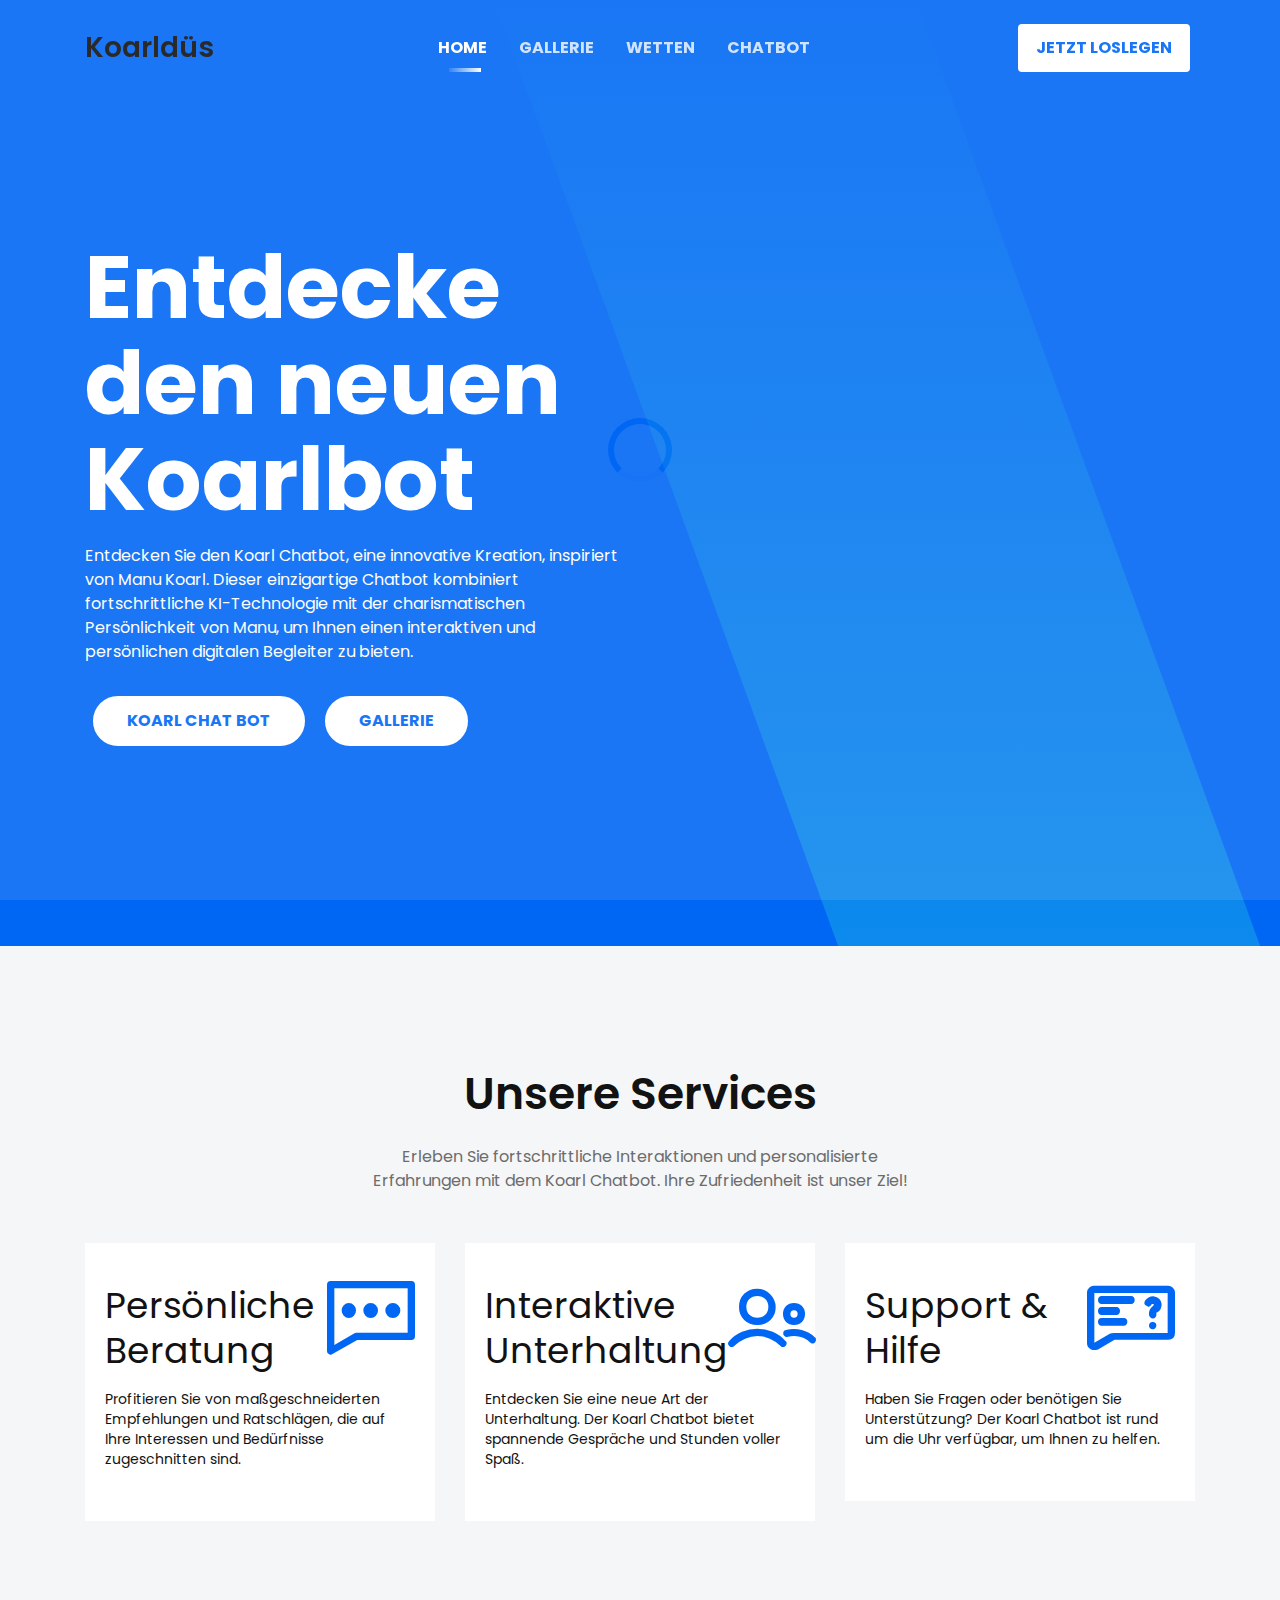
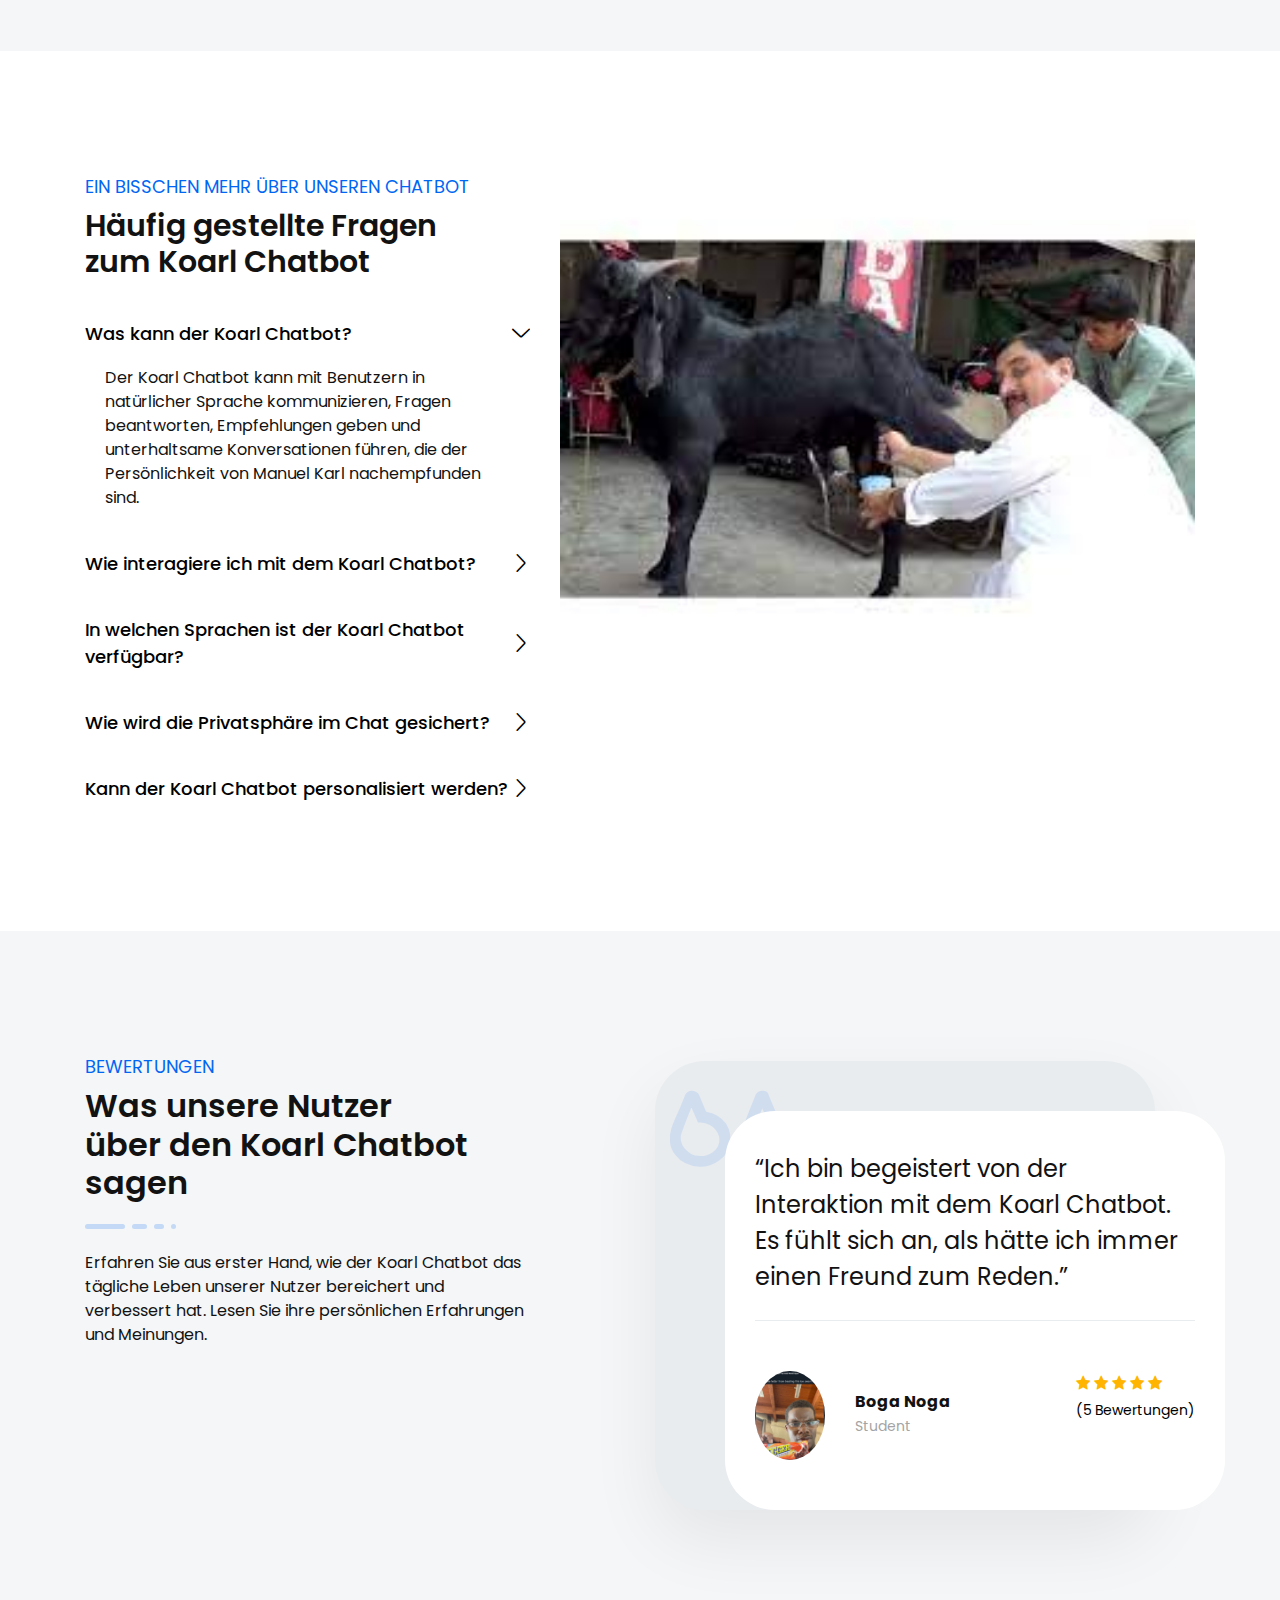
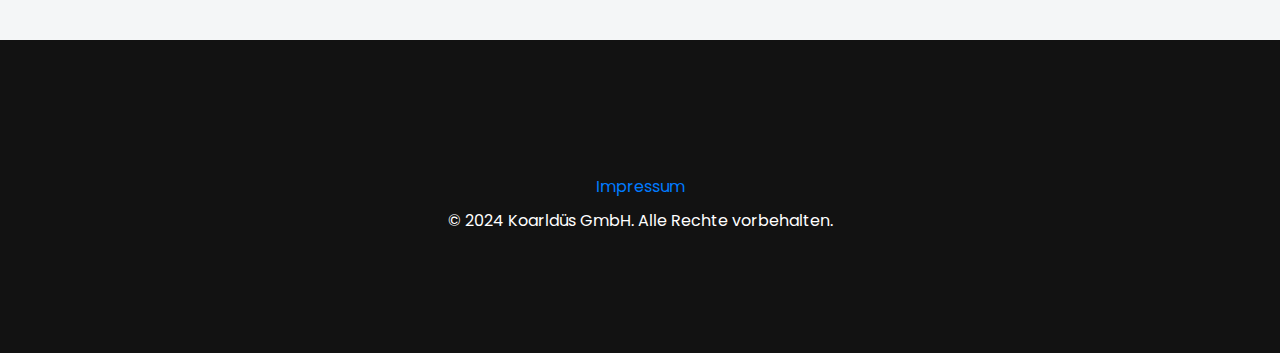
<file: index.html>
<!doctype html>
<html class="no-js" lang="de">

<head>
    <meta charset="utf-8">
    
    <!--====== Title ======-->
    <title>Koarldüs - Koarl Chatbot - Ihr digitaler Begleiter</title>
    
    <meta name="description" content="Entdecken Sie den Koarl Chatbot – eine einzigartige Kombination aus fortschrittlicher KI-Technologie und der Persönlichkeit von Manuel Koarl.">
    <meta name="robots" content="index, follow">
    <meta name="author" content="Koarldüs">
    <meta name="keywords" content="Koarl Chatbot, Manuel Karl, Künstliche Intelligenz, Chatbot-Technologie, digitale Assistenten, AI-Chatbot, persönlicher Chatbot, Manuel Karl Persönlichkeit, interaktiver Chatbot, intelligenter digitaler Begleiter, Chatbot-Kommunikation, kundenspezifischer Chatbot, Chatbot-Entwicklung, Chatbot-Design, innovative Chatbot-Lösungen, digitale Unterhaltung, digitale Beratung, benutzerfreundlicher Chatbot, fortschrittliche Chatbot-Features, AI-Technologie, Chatbot für soziale Interaktion, Chatbot-Plattform, Chatbot-Anwendungen, benutzerdefinierte Chatbot-Erlebnisse, Chatbot-Interaktion, natürliche Sprachverarbeitung, Chatbot für digitale Interaktion, Chatbot für persönliche Gespräche">
    <meta property="og:title" content="Koarl Chatbot - Ihr digitaler Begleiter">
    <meta property="og:description" content="Erleben Sie die einzigartige Persönlichkeit von Koarl in unserem innovativen Koarl Chatbot.">
    <meta property="og:image" content="assets/images/favicon.png">
    <meta property="og:url" content="https://koarldüs.com">

    <meta name="viewport" content="width=device-width, initial-scale=1">

    <!--====== Favicon Icon ======-->
    <link rel="shortcut icon" href="assets/images/favicon.png" type="image/png">
        
    <!--====== Magnific Popup CSS ======-->
    <link rel="stylesheet" href="assets/css/magnific-popup.css">
        
    <!--====== Slick CSS ======-->
    <link rel="stylesheet" href="assets/css/slick.css">
        
    <!--====== Line Icons CSS ======-->
    <link rel="stylesheet" href="assets/css/LineIcons.css">
        
    <!--====== Bootstrap CSS ======-->
    <link rel="stylesheet" href="assets/css/bootstrap.min.css">
    
    <!--====== Default CSS ======-->
    <link rel="stylesheet" href="assets/css/default.css">
    
    <!--====== Style CSS ======-->
    <link rel="stylesheet" href="assets/css/style.css">
    
</head>
<body>

    <!--====== PRELOADER PART START ======-->

    <div class="preloader">
        <div class="loader">
            <div class="ytp-spinner">
                <div class="ytp-spinner-container">
                    <div class="ytp-spinner-rotator">
                        <div class="ytp-spinner-left">
                            <div class="ytp-spinner-circle"></div>
                        </div>
                        <div class="ytp-spinner-right">
                            <div class="ytp-spinner-circle"></div>
                        </div>
                    </div>
                </div>
            </div>
        </div>
    </div>

    <!--====== PRELOADER PART ENDS ======-->
    
    <!--====== NAVBAR TWO PART START ======-->

    <section class="navbar-area">
        <div class="container">
            <div class="row">
                <div class="col-lg-12">
                    <nav class="navbar navbar-expand-lg">
                       
                        <a class="navbar-brand" href="index.html">
                            <h3>Koarldüs</h3>
                        </a>
                        
                        <button class="navbar-toggler" type="button" data-toggle="collapse" data-target="#navbarTwo" aria-controls="navbarTwo" aria-expanded="false" aria-label="Toggle navigation">
                            <span class="toggler-icon"></span>
                            <span class="toggler-icon"></span>
                            <span class="toggler-icon"></span>
                        </button>

                        <div class="collapse navbar-collapse sub-menu-bar" id="navbarTwo">
                            <ul class="navbar-nav m-auto">
                                <li class="nav-item active"><a class="page-scroll" href="index.html">Home</a></li>
                                <li class="nav-item"><a class="page-scroll" href="gallerie.html">Gallerie</a></li>
                                <li class="nav-item"><a class="page-scroll" href="wetten.html">Wetten</a></li>
                                <li class="nav-item"><a class="page-scroll" href="https://c.ai/c/QKIHIgghBVqMgVfIpS0RziXzKw0AaAgr-gM4sFnk3ME">ChatBot</a></li>
                            </ul>
                        </div>
                        
                        <div class="navbar-btn d-none d-sm-inline-block">
                            <ul>
                                <li><a class="solid" href="https://c.ai/c/QKIHIgghBVqMgVfIpS0RziXzKw0AaAgr-gM4sFnk3ME">Jetzt loslegen</a></li>
                            </ul>
                        </div>
                    </nav> <!-- navbar -->
                </div>
            </div> <!-- row -->
        </div> <!-- container -->
    </section>

    <!--====== NAVBAR TWO PART ENDS ======-->
    
    <!--====== SLIDER PART START ======-->

    <section id="home" class="slider_area">
            <div class="carousel-inner">
                <div class="carousel-item active">
                    <div class="container">
                        <div class="row">
                            <div class="col-lg-6">
                                <div class="slider-content">
                                    <h1 class="title">Entdecke den neuen Koarlbot</h1>
                                    <p class="text">Entdecken Sie den Koarl Chatbot, eine innovative Kreation, inspiriert von Manu Koarl. Dieser einzigartige Chatbot kombiniert fortschrittliche KI-Technologie mit der charismatischen Persönlichkeit von Manu, um Ihnen einen interaktiven und persönlichen digitalen Begleiter zu bieten.</p>
                                    <ul class="slider-btn rounded-buttons">
                                        <li><a class="main-btn rounded-one" href="https://c.ai/c/QKIHIgghBVqMgVfIpS0RziXzKw0AaAgr-gM4sFnk3ME">Koarl Chat Bot</a></li>
                                        <li><a class="main-btn rounded-one" href="gallerie.html">Gallerie</a></li>
                                    </ul>
                                </div>
                            </div>
                        </div> <!-- row -->
                    </div> <!-- container -->
                    <div class="slider-image-box d-none d-lg-flex align-items-end">
                        <div class="slider-image">
                            <!-- <img src="" alt="Hero"> -->
                        </div> <!-- slider-imgae -->
                    </div> <!-- slider-imgae box -->
                </div> <!-- carousel-item -->
    </section>

    <!--====== SLIDER PART ENDS ======-->
    
    <!--====== FEATRES TWO PART START ======-->

    <section id="services" class="features-area">
        <div class="container">
            <div class="row justify-content-center">
                <div class="col-lg-6 col-md-10">
                    <div class="section-title text-center pb-10">
                        <h3 class="title">Unsere Services</h3>
                        <p class="text">Erleben Sie fortschrittliche Interaktionen und personalisierte Erfahrungen mit dem Koarl Chatbot. Ihre Zufriedenheit ist unser Ziel!</p>
                    </div> <!-- row -->
                </div>
            </div> <!-- row -->
            <div class="row justify-content-center">
                <div class="col-lg-4 col-md-7 col-sm-9">
                    <div class="single-features mt-40">
                        <div class="features-title-icon d-flex justify-content-between">
                            <h4 class="features-title"><a href="#">Persönliche Beratung</a></h4>
                            <div class="features-icon">
                                <i class="lni lni-comments"></i>
                            </div>
                        </div>
                        <div class="features-content">
                            <p class="text">Profitieren Sie von maßgeschneiderten Empfehlungen und Ratschlägen, die auf Ihre Interessen und Bedürfnisse zugeschnitten sind.</p>
                        </div>
                    </div> <!-- single features -->
                </div>
                <div class="col-lg-4 col-md-7 col-sm-9">
                    <div class="single-features mt-40">
                        <div class="features-title-icon d-flex justify-content-between">
                            <h4 class="features-title"><a href="#">Interaktive Unterhaltung</a></h4>
                            <div class="features-icon">
                                <i class="lni lni-users"></i>
                            </div>
                        </div>
                        <div class="features-content">
                            <p class="text">Entdecken Sie eine neue Art der Unterhaltung. Der Koarl Chatbot bietet spannende Gespräche und Stunden voller Spaß.</p>
                        </div>
                    </div> <!-- single features -->
                </div>
                <div class="col-lg-4 col-md-7 col-sm-9">
                    <div class="single-features mt-40">
                        <div class="features-title-icon d-flex justify-content-between">
                            <h4 class="features-title"><a href="#">Support & Hilfe</a></h4>
                            <div class="features-icon">
                                <i class="lni lni-support"></i>
                            </div>
                        </div>
                        <div class="features-content">
                            <p class="text">Haben Sie Fragen oder benötigen Sie Unterstützung? Der Koarl Chatbot ist rund um die Uhr verfügbar, um Ihnen zu helfen.</p>
                        </div>
                    </div> <!-- single features -->
                </div>
            </div> <!-- row -->
        </div> <!-- container -->
    </section>    

    <!--====== FEATRES TWO PART ENDS ======-->
      
    <!--====== ABOUT PART START ======-->
    <section id="about" class="about-area">
        <div class="container">
            <div class="row">
                <div class="col-lg-5">
                    <div class="faq-content mt-45">
                        <div class="about-title">
                            <h6 class="sub-title">Ein bisschen mehr über unseren Chatbot</h6>
                            <h4 class="title">Häufig gestellte Fragen <br> zum Koarl Chatbot</h4>
                        </div> <!-- faq title -->
                        <div class="about-accordion">
                            <div class="accordion" id="accordionExample">
                                <div class="card">
                                    <div class="card-header" id="headingOne">
                                        <a href="#" data-toggle="collapse" data-target="#collapseOne" aria-expanded="true" aria-controls="collapseOne">Was kann der Koarl Chatbot?</a>
                                    </div>
    
                                    <div id="collapseOne" class="collapse show" aria-labelledby="headingOne" data-parent="#accordionExample">
                                        <div class="card-body">
                                            <p class="text">Der Koarl Chatbot kann mit Benutzern in natürlicher Sprache kommunizieren, Fragen beantworten, Empfehlungen geben und unterhaltsame Konversationen führen, die der Persönlichkeit von Manuel Karl nachempfunden sind.</p>
                                        </div>
                                    </div> 
                                </div> <!-- card -->
                                <div class="card">
                                    <div class="card-header" id="headingTwo">
                                        <a href="#" class="collapsed" data-toggle="collapse" data-target="#collapseTwo" aria-expanded="false" aria-controls="collapseTwo">Wie interagiere ich mit dem Koarl Chatbot?</a>
                                    </div>
                                    <div id="collapseTwo" class="collapse" aria-labelledby="headingTwo" data-parent="#accordionExample">
                                        <div class="card-body">
                                            <p class="text">Interagieren Sie einfach über das Chat-Interface auf unserer Webseite. Geben Sie Ihre Frage oder Ihren Kommentar ein, und der Koarl Chatbot wird in Echtzeit darauf reagieren.</p>
                                        </div>
                                    </div>
                                </div> <!-- card -->
                                <div class="card">
                                    <div class="card-header" id="headingThree">
                                        <a href="#" class="collapsed" data-toggle="collapse" data-target="#collapseThree" aria-expanded="false" aria-controls="collapseThree">In welchen Sprachen ist der Koarl Chatbot verfügbar?</a>
                                    </div>
                                    <div id="collapseThree" class="collapse" aria-labelledby="headingThree" data-parent="#accordionExample">
                                        <div class="card-body">
                                            <p class="text">Aktuell ist der Koarl Chatbot in Deutsch verfügbar. Weitere Sprachen sind in Planung und werden in Zukunft hinzugefügt.</p>
                                        </div>
                                    </div>
                                </div> <!-- card -->
                                <div class="card">
                                    <div class="card-header" id="headingFore">
                                        <a href="#" class="collapsed" data-toggle="collapse" data-target="#collapseFore" aria-expanded="false" aria-controls="collapseFore">Wie wird die Privatsphäre im Chat gesichert?</a>
                                    </div>
                                    <div id="collapseFore" class="collapse" aria-labelledby="headingFore" data-parent="#accordionExample">
                                        <div class="card-body">
                                            <p class="text">Der Schutz Ihrer Daten ist uns wichtig. Alle Gespräche mit dem Koarl Chatbot werden vertraulich behandelt und nicht an Dritte weitergegeben.</p>
                                        </div>
                                    </div>
                                </div> <!-- card -->
                                <div class="card">
                                    <div class="card-header" id="headingFive">
                                        <a href="#" class="collapsed" data-toggle="collapse" data-target="#collapseFive" aria-expanded="false" aria-controls="collapseFive">Kann der Koarl Chatbot personalisiert werden?</a>
                                    </div>
                                    <div id="collapseFive" class="collapse" aria-labelledby="headingFive" data-parent="#accordionExample">
                                        <div class="card-body">
                                            <p class="text">Ja, der Koarl Chatbot bietet personalisierte Erfahrungen basierend auf den Interaktionen und Präferenzen der Nutzer.</p>
                                        </div>
                                    </div>
                                </div> <!-- card -->
                            </div>
                        </div> <!-- faq accordion -->
                    </div> <!-- faq content -->
                </div>
                <div class="col-lg-7">
                    <div class="about-image mt-50">
                        <img src="assets/images/gallerie/pic22.jpg" alt="about">
                    </div> <!-- faq image -->
                </div>
            </div> <!-- row -->
        </div> <!-- container -->
    </section>    

    <!--====== ABOUT PART ENDS ======-->
    
    <!--====== TESTIMONIAL PART START ======-->
    <section id="testimonial" class="testimonial-area">
        <div class="container">
            <div class="row justify-content-between">
                <div class="col-xl-5 col-lg-6">
                    <div class="testimonial-left-content mt-45">
                        <h6 class="sub-title">Bewertungen</h6>
                        <h4 class="title">Was unsere Nutzer <br> über den Koarl Chatbot sagen</h4>
                        <ul class="testimonial-line">
                            <li></li>
                            <li></li>
                            <li></li>
                            <li></li>
                        </ul>
                        <p class="text">Erfahren Sie aus erster Hand, wie der Koarl Chatbot das tägliche Leben unserer Nutzer bereichert und verbessert hat. Lesen Sie ihre persönlichen Erfahrungen und Meinungen.</p>
                    </div> <!-- testimonial left content -->
                </div>
                <div class="col-lg-6">
                    <div class="testimonial-right-content mt-50">
                        <div class="quota">
                            <i class="lni lni-quotation"></i>
                        </div>
                        <div class="testimonial-content-wrapper testimonial-active">
                            <!-- Beispiel für ein einzelnes Testimonial -->
                            <div class="single-testimonial">
                                <div class="testimonial-text">
                                    <p class="text">“Ich bin begeistert von der Interaktion mit dem Koarl Chatbot. Es fühlt sich an, als hätte ich immer einen Freund zum Reden.”</p>
                                </div>
                                <div class="testimonial-author d-sm-flex justify-content-between">
                                    <div class="author-info d-flex align-items-center">
                                        <div class="author-image">
                                            <img src="assets/images/gallerie/pic17.jpg" alt="author">
                                        </div>
                                        <div class="author-name media-body">
                                            <h5 class="name">Boga Noga</h5>
                                            <span class="sub-title">Student</span>
                                        </div>
                                    </div>
                                    <div class="author-review">
                                        <ul class="star">
                                            <li><i class="lni lni-star-filled"></i></li>
                                            <li><i class="lni lni-star-filled"></i></li>
                                            <li><i class="lni lni-star-filled"></i></li>
                                            <li><i class="lni lni-star-filled"></i></li>
                                            <li><i class="lni lni-star-filled"></i></li>
                                        </ul>
                                        <span class="review">(5 Bewertungen)</span>
                                    </div>
                                </div>
                            </div> <!-- single testimonial -->
                            <!-- Weitere Testimonials können hier hinzugefügt werden -->
                        </div> <!-- testimonial content wrapper -->
                    </div> <!-- testimonial right content -->
                </div>
            </div> <!-- row -->
        </div> <!-- container -->
    </section>    

    <!--====== TESTIMONIAL PART ENDS ======-->
    
    <!--====== FOOTER PART START ======-->

    <section class="footer-area footer-dark">
        <div class="container">
            <div class="row justify-content-center">
                <div class="col-lg-6">
                    <div class="footer-logo text-center">
                        <!-- <a class="mt-30" href="index.html"><img src="" alt="Logo"></a> -->
                    </div> <!-- footer logo -->
                    <ul class="social text-center">
                        <!-- Hier können soziale Medien-Icons und Links hinzugefügt werden -->
                    </ul>
                    <div class="footer-support text-center">
                        <p class="text">Haben Sie Fragen zum Koarl Chatbot? Kontaktieren Sie uns jederzeit.</p>
                    </div>
                    <div class="footer-privacy-policy text-center">
                        <a href="#">Impressum</a>
                    </div>
                    <div class="copyright text-center mt-10">
                        <p class="text">&copy; 2024 Koarldüs GmbH. Alle Rechte vorbehalten.</p>
                    </div> <!--  copyright -->
                </div>
            </div> <!-- row -->
        </div> <!-- container -->
    </section>
    

    <!--====== FOOTER PART ENDS ======-->
    
    <!--====== BACK TOP TOP PART START ======-->

    <a href="#" class="back-to-top"><i class="lni lni-chevron-up"></i></a>

    <!--====== BACK TOP TOP PART ENDS ======-->    

    <!--====== PART START ======-->

    <!--====== Jquery js ======-->
    <script src="assets/js/vendor/jquery-1.12.4.min.js"></script>
    <script src="assets/js/vendor/modernizr-3.7.1.min.js"></script>
    
    <!--====== Bootstrap js ======-->
    <script src="assets/js/popper.min.js"></script>
    <script src="assets/js/bootstrap.min.js"></script>
    
    <!--====== Slick js ======-->
    <script src="assets/js/slick.min.js"></script>
    
    <!--====== Magnific Popup js ======-->
    <script src="assets/js/jquery.magnific-popup.min.js"></script>
    
    <!--====== Ajax Contact js ======-->
    <script src="assets/js/ajax-contact.js"></script>
    
    <!--====== Isotope js ======-->
    <script src="assets/js/imagesloaded.pkgd.min.js"></script>
    <script src="assets/js/isotope.pkgd.min.js"></script>
    
    <!--====== Scrolling Nav js ======-->
    <script src="assets/js/jquery.easing.min.js"></script>
    <script src="assets/js/scrolling-nav.js"></script>
    
    <!--====== Main js ======-->
    <script src="assets/js/main.js"></script>
    
</body>
</html>
</file>
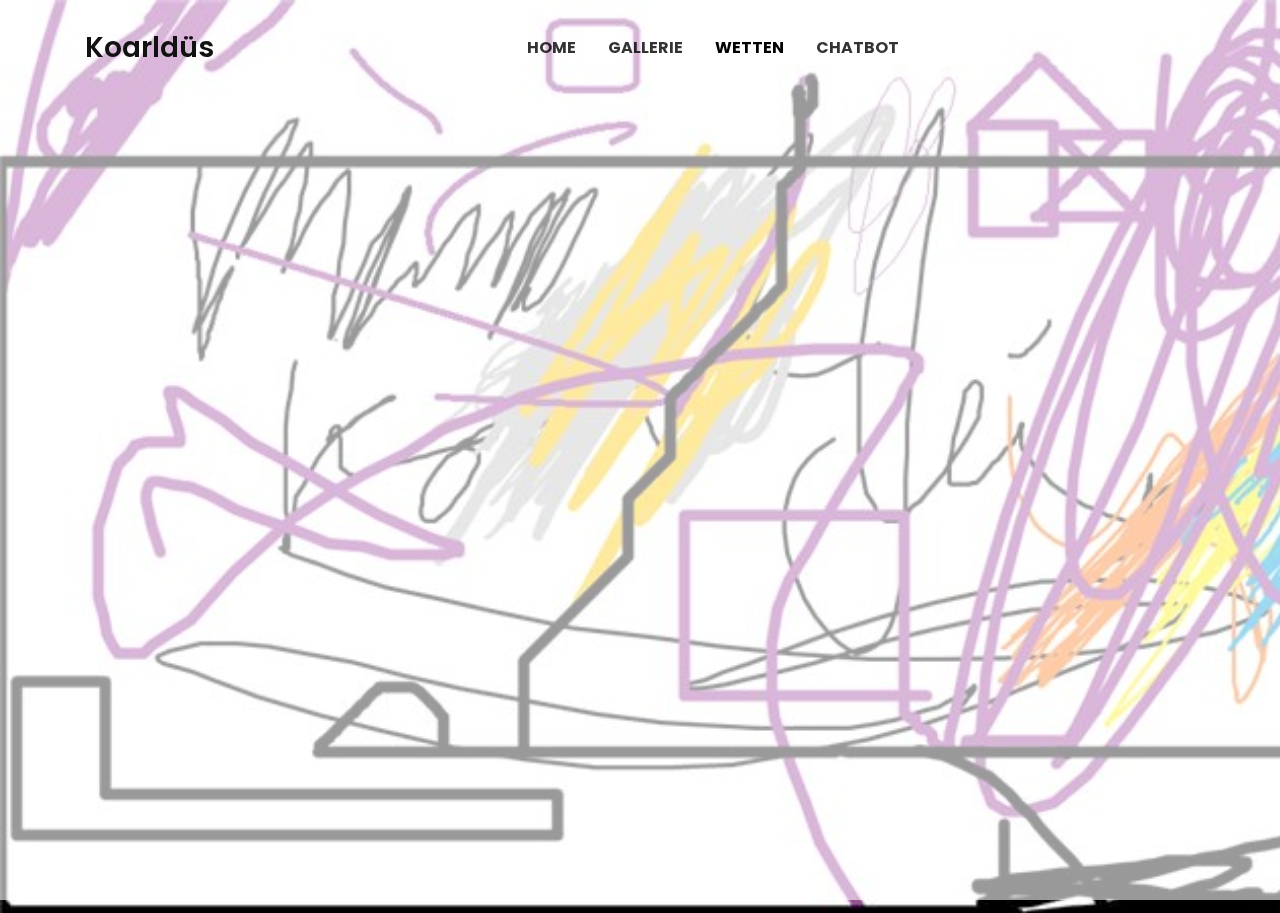
<file: wetten.html>
<!doctype html>
<html class="no-js" lang="de">

<head>
    <meta charset="utf-8">
    
    <!--====== Title ======-->
    <title>Koarldüs - Wetten</title>
    
    <meta name="description" content="Entdecken Sie Koarldüs – die ultimative Wettenplattform für alle Fans von Koarl und Calvin.">
    <meta name="robots" content="index, follow">
    <meta name="author" content="Koarldüs">
    <meta name="keywords" content="Koarldüs, Wetten, Koarl Wetten, Calvin Wetten, Online-Wetten, Wettkampf, Prognosen, Wettenplattform, interaktive Wetten, Gewinne, Unterhaltung">
    <meta property="og:title" content="Koarl Wetten">
    <meta property="og:description" content="Entdecken Sie Koarldüs – die ultimative Wettenplattform für alle Fans von Koarl und Calvin.">
    <meta property="og:image" content="assets/images/favicon.png">
    <meta property="og:url" content="https://koarldüs.com/wetten.html">

    <meta name="viewport" content="width=device-width, initial-scale=1">

    <!--====== Favicon Icon ======-->
    <link rel="shortcut icon" href="assets/images/favicon.png" type="image/png"> 
        
    <!--====== Bootstrap CSS ======-->
    <link rel="stylesheet" href="assets/css/bootstrap.min.css">
    
    <!--====== Style CSS ======-->
    <link rel="stylesheet" href="assets/css/style.css">

    <style>
        body {
            height: 100%;

        }
        iframe{
            margin-top: 90px;
            border: none; /* Entfernt den Rahmen */
            overflow: hidden; /* Versucht, die Scrollleiste zu verstecken */
            z-index: 1;
            opacity: 1; /* Stellen Sie die Transparenz hier ein */

        }
        .background {
            background-image: url('assets/images/gallerie/pic1.jpg'); /* Pfad zu Ihrem Hintergrundbild */
            background-size: cover;
            width: 100%;
            height: 100%;
            z-index: -1;
            display: flex;
            justify-content: center;
            align-items: center;
        }
        .overlay {
            position: fixed;
            width: 100%;
            height: 100%;
            background-color: rgba(255, 255, 255, 0.6); /* Transparenz hier einstellen */
            z-index: 0;
        }
    </style>
</head>

<body >
  
  <!--====== NAVBAR TWO PART START ======-->

  <section class="navbar-area">
      <div class="container">
          <div class="row">
              <div class="col-lg-12">
                  <nav class="navbar navbar-expand-lg">
                     
                      <a class="navbar-brand" href="index.html">
                          <h3>Koarldüs</h3>
                      </a>
                      
                      <button class="navbar-toggler" type="button" data-toggle="collapse" data-target="#navbarTwo" aria-controls="navbarTwo" aria-expanded="false" aria-label="Toggle navigation">
                          <span class="toggler-icon"></span>
                          <span class="toggler-icon"></span>
                          <span class="toggler-icon"></span>
                      </button>

                      <div class="collapse navbar-collapse sub-menu-bar" id="navbarTwo">
                          <ul class="navbar-nav m-auto">
                              <li class="nav-item"><a class="page-scroll" href="index.html" style="color: black;">Home</a></li>
                              <li class="nav-item"><a class="page-scroll" href="gallerie.html" style="color: black;">Gallerie</a></li>
                              <li class="nav-item active"><a class="page-scroll" href="wetten.html" style="color: black;">Wetten</a></li>
                              <li class="nav-item"><a class="page-scroll" href="https://c.ai/c/QKIHIgghBVqMgVfIpS0RziXzKw0AaAgr-gM4sFnk3ME" style="color: black;">ChatBot</a></li>
                          </ul>
                      </div>
                  </nav> <!-- navbar -->
              </div>
          </div> <!-- row -->
      </div> <!-- container -->
  </section>

  <!--====== NAVBAR TWO PART ENDS ======-->

    <!-- weißes overlay -->
  <div class="overlay">
    <h1 style="opacity: 0;">Koarldüs Wettenplattform</h1>
  </div>
    <!--====== iframe ======-->
    <div class="background">
        <iframe src="https://docs.google.com/forms/d/e/1FAIpQLScT5qWQCFCB4-byY5FEs9fBgoVZcMcG6WUcdc45qCAr23a6zQ/viewform?embedded=true" width="640" height="823" frameborder="0" marginheight="0" marginwidth="0">Wird geladen…</iframe>    <!--====== iframe ende ======-->
    </div>
 </body>
 </html>
</file>
<file: assets/css/default.css>
/* Deafult Margin & Padding */
/*-- Margin Top --*/
.mt-5 {
	margin-top: 5px;
}
.mt-10 {
	margin-top: 10px;
}
.mt-15 {
	margin-top: 15px;
}
.mt-20 {
	margin-top: 20px;
}
.mt-25 {
	margin-top: 25px;
}
.mt-30 {
	margin-top: 30px;
}
.mt-35 {
	margin-top: 35px;
}
.mt-40 {
	margin-top: 40px;
}
.mt-45 {
	margin-top: 45px;
}
.mt-50 {
	margin-top: 50px;
}
.mt-55 {
	margin-top: 55px;
}
.mt-60 {
	margin-top: 60px;
}
.mt-65 {
	margin-top: 65px;
}
.mt-70 {
	margin-top: 70px;
}
.mt-75 {
	margin-top: 75px;
}
.mt-80 {
	margin-top: 80px;
}
.mt-85 {
	margin-top: 85px;
}
.mt-90 {
	margin-top: 90px;
}
.mt-95 {
	margin-top: 95px;
}
.mt-100 {
	margin-top: 100px;
}
.mt-105 {
	margin-top: 105px;
}
.mt-110 {
	margin-top: 110px;
}
.mt-115 {
	margin-top: 115px;
}
.mt-120 {
	margin-top: 120px;
}
.mt-125 {
	margin-top: 125px;
}
.mt-130 {
	margin-top: 130px;
}
.mt-135 {
	margin-top: 135px;
}
.mt-140 {
	margin-top: 140px;
}
.mt-145 {
	margin-top: 145px;
}
.mt-150 {
	margin-top: 150px;
}
.mt-155 {
	margin-top: 155px;
}
.mt-160 {
	margin-top: 160px;
}
.mt-165 {
	margin-top: 165px;
}
.mt-170 {
	margin-top: 170px;
}
.mt-175 {
	margin-top: 175px;
}
.mt-180 {
	margin-top: 180px;
}
.mt-185 {
	margin-top: 185px;
}
.mt-190 {
	margin-top: 190px;
}
.mt-195 {
	margin-top: 195px;
}
.mt-200 {
	margin-top: 200px;
}
/*-- Margin Bottom --*/

.mb-5 {
	margin-bottom: 5px;
}
.mb-10 {
	margin-bottom: 10px;
}
.mb-15 {
	margin-bottom: 15px;
}
.mb-20 {
	margin-bottom: 20px;
}
.mb-25 {
	margin-bottom: 25px;
}
.mb-30 {
	margin-bottom: 30px;
}
.mb-35 {
	margin-bottom: 35px;
}
.mb-40 {
	margin-bottom: 40px;
}
.mb-45 {
	margin-bottom: 45px;
}
.mb-50 {
	margin-bottom: 50px;
}
.mb-55 {
	margin-bottom: 55px;
}
.mb-60 {
	margin-bottom: 60px;
}
.mb-65 {
	margin-bottom: 65px;
}
.mb-70 {
	margin-bottom: 70px;
}
.mb-75 {
	margin-bottom: 75px;
}
.mb-80 {
	margin-bottom: 80px;
}
.mb-85 {
	margin-bottom: 85px;
}
.mb-90 {
	margin-bottom: 90px;
}
.mb-95 {
	margin-bottom: 95px;
}
.mb-100 {
	margin-bottom: 100px;
}
.mb-105 {
	margin-bottom: 105px;
}
.mb-110 {
	margin-bottom: 110px;
}
.mb-115 {
	margin-bottom: 115px;
}
.mb-120 {
	margin-bottom: 120px;
}
.mb-125 {
	margin-bottom: 125px;
}
.mb-130 {
	margin-bottom: 130px;
}
.mb-135 {
	margin-bottom: 135px;
}
.mb-140 {
	margin-bottom: 140px;
}
.mb-145 {
	margin-bottom: 145px;
}
.mb-150 {
	margin-bottom: 150px;
}
.mb-155 {
	margin-bottom: 155px;
}
.mb-160 {
	margin-bottom: 160px;
}
.mb-165 {
	margin-bottom: 165px;
}
.mb-170 {
	margin-bottom: 170px;
}
.mb-175 {
	margin-bottom: 175px;
}
.mb-180 {
	margin-bottom: 180px;
}
.mb-185 {
	margin-bottom: 185px;
}
.mb-190 {
	margin-bottom: 190px;
}
.mb-195 {
	margin-bottom: 195px;
}
.mb-200 {
	margin-bottom: 200px;
}
/*-- margin left --*/
.ml-5 {
	margin-left: 5px;
}
.ml-10 {
	margin-left: 10px;
}
.ml-15 {
	margin-left: 15px;
}
.ml-20 {
	margin-left: 20px;
}
.ml-25 {
	margin-left: 25px;
}
.ml-30 {
	margin-left: 30px;
}
.ml-35 {
	margin-left: 35px;
}
.ml-40 {
	margin-left: 40px;
}
.ml-45 {
	margin-left: 45px;
}
.ml-50 {
	margin-left: 50px;
}
.ml-55 {
	margin-left: 55px;
}
.ml-60 {
	margin-left: 60px;
}
.ml-65 {
	margin-left: 65px;
}
.ml-70 {
	margin-left: 70px;
}
.ml-75 {
	margin-left: 75px;
}
.ml-80 {
	margin-left: 80px;
}
.ml-85 {
	margin-left: 85px;
}
.ml-90 {
	margin-left: 90px;
}
.ml-95 {
	margin-left: 95px;
}
.ml-100 {
	margin-left: 100px;
}
.ml-105 {
	margin-left: 105px;
}
.ml-110 {
	margin-left: 110px;
}
.ml-115 {
	margin-left: 115px;
}
.ml-120 {
	margin-left: 120px;
}
.ml-125 {
	margin-left: 125px;
}
.ml-130 {
	margin-left: 130px;
}
.ml-135 {
	margin-left: 135px;
}
.ml-140 {
	margin-left: 140px;
}
.ml-145 {
	margin-left: 145px;
}
.ml-150 {
	margin-left: 150px;
}
.ml-155 {
	margin-left: 155px;
}
.ml-160 {
	margin-left: 160px;
}
.ml-165 {
	margin-left: 165px;
}
.ml-170 {
	margin-left: 170px;
}
.ml-175 {
	margin-left: 175px;
}
.ml-180 {
	margin-left: 180px;
}
.ml-185 {
	margin-left: 185px;
}
.ml-190 {
	margin-left: 190px;
}
.ml-195 {
	margin-left: 195px;
}
.ml-200 {
	margin-left: 200px;
}
/*-- margin right --*/
.mr-5 {
	margin-right: 5px;
}
.mr-10 {
	margin-right: 10px;
}
.mr-15 {
	margin-right: 15px;
}
.mr-20 {
	margin-right: 20px;
}
.mr-25 {
	margin-right: 25px;
}
.mr-30 {
	margin-right: 30px;
}
.mr-35 {
	margin-right: 35px;
}
.mr-40 {
	margin-right: 40px;
}
.mr-45 {
	margin-right: 45px;
}
.mr-50 {
	margin-right: 50px;
}
.mr-55 {
	margin-right: 55px;
}
.mr-60 {
	margin-right: 60px;
}
.mr-65 {
	margin-right: 65px;
}
.mr-70 {
	margin-right: 70px;
}
.mr-75 {
	margin-right: 75px;
}
.mr-80 {
	margin-right: 80px;
}
.mr-85 {
	margin-right: 85px;
}
.mr-90 {
	margin-right: 90px;
}
.mr-95 {
	margin-right: 95px;
}
.mr-100 {
	margin-right: 100px;
}
.mr-105 {
	margin-right: 105px;
}
.mr-110 {
	margin-right: 110px;
}
.mr-115 {
	margin-right: 115px;
}
.mr-120 {
	margin-right: 120px;
}
.mr-125 {
	margin-right: 125px;
}
.mr-130 {
	margin-right: 130px;
}
.mr-135 {
	margin-right: 135px;
}
.mr-140 {
	margin-right: 140px;
}
.mr-145 {
	margin-right: 145px;
}
.mr-150 {
	margin-right: 150px;
}
.mr-155 {
	margin-right: 155px;
}
.mr-160 {
	margin-right: 160px;
}
.mr-165 {
	margin-right: 165px;
}
.mr-170 {
	margin-right: 170px;
}
.mr-175 {
	margin-right: 175px;
}
.mr-180 {
	margin-right: 180px;
}
.mr-185 {
	margin-right: 185px;
}
.mr-190 {
	margin-right: 190px;
}
.mr-195 {
	margin-right: 195px;
}
.mr-200 {
	margin-right: 200px;
}


/*-- Padding Top --*/

.pt-5 {
	padding-top: 5px;
}
.pt-10 {
	padding-top: 10px;
}
.pt-15 {
	padding-top: 15px;
}
.pt-20 {
	padding-top: 20px;
}
.pt-25 {
	padding-top: 25px;
}
.pt-30 {
	padding-top: 30px;
}
.pt-35 {
	padding-top: 35px;
}
.pt-40 {
	padding-top: 40px;
}
.pt-45 {
	padding-top: 45px;
}
.pt-50 {
	padding-top: 50px;
}
.pt-55 {
	padding-top: 55px;
}
.pt-60 {
	padding-top: 60px;
}
.pt-65 {
	padding-top: 65px;
}
.pt-70 {
	padding-top: 70px;
}
.pt-75 {
	padding-top: 75px;
}
.pt-80 {
	padding-top: 80px;
}
.pt-85 {
	padding-top: 85px;
}
.pt-90 {
	padding-top: 90px;
}
.pt-95 {
	padding-top: 95px;
}
.pt-100 {
	padding-top: 100px;
}
.pt-105 {
	padding-top: 105px;
}
.pt-110 {
	padding-top: 110px;
}
.pt-115 {
	padding-top: 115px;
}
.pt-120 {
	padding-top: 120px;
}
.pt-125 {
	padding-top: 125px;
}
.pt-130 {
	padding-top: 130px;
}
.pt-135 {
	padding-top: 135px;
}
.pt-140 {
	padding-top: 140px;
}
.pt-145 {
	padding-top: 145px;
}
.pt-150 {
	padding-top: 150px;
}
.pt-155 {
	padding-top: 155px;
}
.pt-160 {
	padding-top: 160px;
}
.pt-165 {
	padding-top: 165px;
}
.pt-170 {
	padding-top: 170px;
}
.pt-175 {
	padding-top: 175px;
}
.pt-180 {
	padding-top: 180px;
}
.pt-185 {
	padding-top: 185px;
}
.pt-190 {
	padding-top: 190px;
}
.pt-195 {
	padding-top: 195px;
}
.pt-200 {
	padding-top: 200px;
}
/*-- Padding Bottom --*/

.pb-5 {
	padding-bottom: 5px;
}
.pb-10 {
	padding-bottom: 10px;
}
.pb-15 {
	padding-bottom: 15px;
}
.pb-20 {
	padding-bottom: 20px;
}
.pb-25 {
	padding-bottom: 25px;
}
.pb-30 {
	padding-bottom: 30px;
}
.pb-35 {
	padding-bottom: 35px;
}
.pb-40 {
	padding-bottom: 40px;
}
.pb-45 {
	padding-bottom: 45px;
}
.pb-50 {
	padding-bottom: 50px;
}
.pb-55 {
	padding-bottom: 55px;
}
.pb-60 {
	padding-bottom: 60px;
}
.pb-65 {
	padding-bottom: 65px;
}
.pb-70 {
	padding-bottom: 70px;
}
.pb-75 {
	padding-bottom: 75px;
}
.pb-80 {
	padding-bottom: 80px;
}
.pb-85 {
	padding-bottom: 85px;
}
.pb-90 {
	padding-bottom: 90px;
}
.pb-95 {
	padding-bottom: 95px;
}
.pb-100 {
	padding-bottom: 100px;
}
.pb-105 {
	padding-bottom: 105px;
}
.pb-110 {
	padding-bottom: 110px;
}
.pb-115 {
	padding-bottom: 115px;
}
.pb-120 {
	padding-bottom: 120px;
}
.pb-125 {
	padding-bottom: 125px;
}
.pb-130 {
	padding-bottom: 130px;
}
.pb-135 {
	padding-bottom: 135px;
}
.pb-140 {
	padding-bottom: 140px;
}
.pb-145 {
	padding-bottom: 145px;
}
.pb-150 {
	padding-bottom: 150px;
}
.pb-155 {
	padding-bottom: 155px;
}
.pb-160 {
	padding-bottom: 160px;
}
.pb-165 {
	padding-bottom: 165px;
}
.pb-170 {
	padding-bottom: 170px;
}
.pb-175 {
	padding-bottom: 175px;
}
.pb-180 {
	padding-bottom: 180px;
}
.pb-185 {
	padding-bottom: 185px;
}
.pb-190 {
	padding-bottom: 190px;
}
.pb-195 {
	padding-bottom: 195px;
}
.pb-200 {
	padding-bottom: 200px;
}

/*-- Padding left --*/

.pl-0 {
	padding-left: 0px;
}
.pl-5 {
	padding-left: 5px;
}
.pl-10 {
	padding-left: 10px;
}
.pl-15 {
	padding-left: 15px;
}
.pl-20 {
	padding-left: 20px;
}
.pl-25 {
	padding-left: 25px;
}
.pl-30 {
	padding-left: 30px;
}
.pl-35 {
	padding-left: 35px;
}
.pl-40 {
	padding-left: 40px;
}
.pl-45 {
	padding-left: 45px;
}
.pl-50 {
	padding-left: 50px;
}
.pl-55 {
	padding-left: 55px;
}
.pl-60 {
	padding-left: 60px;
}
.pl-65 {
	padding-left: 65px;
}
.pl-70 {
	padding-left: 70px;
}
.pl-75 {
	padding-left: 75px;
}
.pl-80 {
	padding-left: 80px;
}
.pl-85 {
	padding-left: 85px;
}
.pl-90 {
	padding-left: 90px;
}
.pl-100 {
	padding-left: 100px;
}
.pl-105 {
	padding-left: 105px;
}
.pl-110 {
	padding-left: 110px;
}
.pl-115 {
	padding-left: 115px;
}
.pl-120 {
	padding-left: 120px;
}
.pl-125 {
	padding-left: 125px;
}
/*-- Padding right --*/

.pr-0 {
	padding-right: 0px;
}
.pr-5 {
	padding-right: 5px;
}
.pr-10 {
	padding-right: 10px;
}
.pr-15 {
	padding-right: 15px;
}
.pr-20 {
	padding-right: 20px;
}
.pr-25 {
	padding-right: 25px;
}
.pr-30 {
	padding-right: 30px;
}
.pr-35 {
	padding-right: 35px;
}
.pr-40 {
	padding-right: 40px;
}
.pr-45 {
	padding-right: 45px;
}
.pr-50 {
	padding-right: 50px;
}
.pr-55 {
	padding-right: 55px;
}
.pr-60 {
	padding-right: 60px;
}
.pr-65 {
	padding-right: 65px;
}
.pr-70 {
	padding-right: 70px;
}
.pr-75 {
	padding-right: 75px;
}
.pr-80 {
	padding-right: 80px;
}
.pr-85 {
	padding-right: 85px;
}
.pr-90 {
	padding-right: 90px;
}
.pr-95 {
	padding-right: 95px;
}
.pr-100 {
	padding-right: 100px;
}
.pr-105 {
	padding-right: 105px;
}
/* Background Color */

.gray-bg {
	background: #f6f6f6;
}
.white-bg {
	background: #fff;
}
.black-bg {
	background: #222;
}
/* Color */

.white {
	color: #fff;
}
.black {
	color: #222;
}
/* black overlay */

[data-overlay] {
	position: relative;
}
[data-overlay]::before {
	background: #000 none repeat scroll 0 0;
	content: "";
	height: 100%;
	left: 0;
	position: absolute;
	top: 0;
	width: 100%;
	z-index: 1;
}
[data-overlay="3"]::before {
	opacity: 0.3;
}
[data-overlay="4"]::before {
	opacity: 0.4;
}
[data-overlay="5"]::before {
	opacity: 0.5;
}
[data-overlay="6"]::before {
	opacity: 0.6;
}
[data-overlay="7"]::before {
	opacity: 0.7;
}
[data-overlay="8"]::before {
	opacity: 0.8;
}
[data-overlay="9"]::before {
	opacity: 0.9;
}
</file>
<file: assets/css/style.css>
/*-----------------------------------------------------------------------------------

    Template Name: Smash - Bootstrap Template
    Template URI: uideck.com
    Author: UIdeck
    Version: 1.0

-----------------------------------------------------------------------------------

    CSS INDEX
    ===================

    01. Theme default CSS
	02. Header
    03. Hero
	04. Footer

-----------------------------------------------------------------------------------*/
/*===========================
      01.COMMON css 
===========================*/
@import url("https://fonts.googleapis.com/css?family=Poppins:300,400,500,600,700,800");
body {
  font-family: "Poppins", sans-serif;
  font-weight: normal;
  font-style: normal;
  color: #121212; }

* {
  margin: 0;
  padding: 0;
  -webkit-box-sizing: border-box;
  -moz-box-sizing: border-box;
  box-sizing: border-box; }

img {
  max-width: 100%; }

a:focus,
input:focus,
textarea:focus,
button:focus {
  text-decoration: none;
  outline: none; }

a:focus,
a:hover {
  text-decoration: none; }

i,
span,
a {
  display: inline-block; }

h1,
h2,
h3,
h4,
h5,
h6 {
  font-family: "Poppins", sans-serif;
  font-weight: 600;
  color: #121212;
  margin: 0px; }

h1 {
  font-size: 48px; }

h2 {
  font-size: 36px; }

h3 {
  font-size: 28px; }

h4 {
  font-size: 22px; }

h5 {
  font-size: 18px; }

h6 {
  font-size: 16px; }

ul, ol {
  margin: 0px;
  padding: 0px;
  list-style-type: none; }

p {
  font-size: 16px;
  font-weight: 400;
  line-height: 24px;
  color: #121212;
  margin: 0px; }

.bg_cover {
  background-position: center center;
  background-size: cover;
  background-repeat: no-repeat;
  width: 100%;
  height: 100%; }

/*===== All Slick Slide Outline Style =====*/
.slick-slide {
  outline: 0; }

/*===== All Section Title Style =====*/
.section-title .title {
  font-size: 44px;
  font-weight: 600;
  color: #121212;
  line-height: 55px; }
  @media (max-width: 767px) {
    .section-title .title {
      font-size: 30px;
      line-height: 35px; } }
.section-title .text {
  font-size: 16px;
  line-height: 24px;
  color: #6c6c6c;
  margin-top: 24px; }

/*===== All Preloader Style =====*/
.preloader {
  /* Body Overlay */
  position: fixed;
  top: 0;
  left: 0;
  display: table;
  height: 100%;
  width: 100%;
  /* Change Background Color */
  background: #fff;
  z-index: 99999; }
  .preloader .loader {
    display: table-cell;
    vertical-align: middle;
    text-align: center; }
    .preloader .loader .ytp-spinner {
      position: absolute;
      left: 50%;
      top: 50%;
      width: 64px;
      margin-left: -32px;
      z-index: 18;
      pointer-events: none; }
      .preloader .loader .ytp-spinner .ytp-spinner-container {
        pointer-events: none;
        position: absolute;
        width: 100%;
        padding-bottom: 100%;
        top: 50%;
        left: 50%;
        margin-top: -50%;
        margin-left: -50%;
        -webkit-animation: ytp-spinner-linspin 1568.23529647ms linear infinite;
        -moz-animation: ytp-spinner-linspin 1568.23529647ms linear infinite;
        -o-animation: ytp-spinner-linspin 1568.23529647ms linear infinite;
        animation: ytp-spinner-linspin 1568.23529647ms linear infinite; }
        .preloader .loader .ytp-spinner .ytp-spinner-container .ytp-spinner-rotator {
          position: absolute;
          width: 100%;
          height: 100%;
          -webkit-animation: ytp-spinner-easespin 5332ms cubic-bezier(0.4, 0, 0.2, 1) infinite both;
          -moz-animation: ytp-spinner-easespin 5332ms cubic-bezier(0.4, 0, 0.2, 1) infinite both;
          -o-animation: ytp-spinner-easespin 5332ms cubic-bezier(0.4, 0, 0.2, 1) infinite both;
          animation: ytp-spinner-easespin 5332ms cubic-bezier(0.4, 0, 0.2, 1) infinite both; }
          .preloader .loader .ytp-spinner .ytp-spinner-container .ytp-spinner-rotator .ytp-spinner-left {
            position: absolute;
            top: 0;
            left: 0;
            bottom: 0;
            overflow: hidden;
            right: 50%; }
          .preloader .loader .ytp-spinner .ytp-spinner-container .ytp-spinner-rotator .ytp-spinner-right {
            position: absolute;
            top: 0;
            right: 0;
            bottom: 0;
            overflow: hidden;
            left: 50%; }
    .preloader .loader .ytp-spinner-circle {
      box-sizing: border-box;
      position: absolute;
      width: 200%;
      height: 100%;
      border-style: solid;
      /* Spinner Color */
      border-color: #0067f4 #0067f4 #e9ecef;
      border-radius: 50%;
      border-width: 6px; }
    .preloader .loader .ytp-spinner-left .ytp-spinner-circle {
      left: 0;
      right: -100%;
      border-right-color: #e9ecef;
      -webkit-animation: ytp-spinner-left-spin 1333ms cubic-bezier(0.4, 0, 0.2, 1) infinite both;
      -moz-animation: ytp-spinner-left-spin 1333ms cubic-bezier(0.4, 0, 0.2, 1) infinite both;
      -o-animation: ytp-spinner-left-spin 1333ms cubic-bezier(0.4, 0, 0.2, 1) infinite both;
      animation: ytp-spinner-left-spin 1333ms cubic-bezier(0.4, 0, 0.2, 1) infinite both; }
    .preloader .loader .ytp-spinner-right .ytp-spinner-circle {
      left: -100%;
      right: 0;
      border-left-color: #e9ecef;
      -webkit-animation: ytp-right-spin 1333ms cubic-bezier(0.4, 0, 0.2, 1) infinite both;
      -moz-animation: ytp-right-spin 1333ms cubic-bezier(0.4, 0, 0.2, 1) infinite both;
      -o-animation: ytp-right-spin 1333ms cubic-bezier(0.4, 0, 0.2, 1) infinite both;
      animation: ytp-right-spin 1333ms cubic-bezier(0.4, 0, 0.2, 1) infinite both; }

/* Preloader Animations */
@-webkit-keyframes ytp-spinner-linspin {
  to {
    -webkit-transform: rotate(360deg);
    -moz-transform: rotate(360deg);
    -ms-transform: rotate(360deg);
    -o-transform: rotate(360deg);
    transform: rotate(360deg); } }
@keyframes ytp-spinner-linspin {
  to {
    -webkit-transform: rotate(360deg);
    -moz-transform: rotate(360deg);
    -ms-transform: rotate(360deg);
    -o-transform: rotate(360deg);
    transform: rotate(360deg); } }
@-webkit-keyframes ytp-spinner-easespin {
  12.5% {
    -webkit-transform: rotate(135deg);
    -moz-transform: rotate(135deg);
    -ms-transform: rotate(135deg);
    -o-transform: rotate(135deg);
    transform: rotate(135deg); }
  25% {
    -webkit-transform: rotate(270deg);
    -moz-transform: rotate(270deg);
    -ms-transform: rotate(270deg);
    -o-transform: rotate(270deg);
    transform: rotate(270deg); }
  37.5% {
    -webkit-transform: rotate(405deg);
    -moz-transform: rotate(405deg);
    -ms-transform: rotate(405deg);
    -o-transform: rotate(405deg);
    transform: rotate(405deg); }
  50% {
    -webkit-transform: rotate(540deg);
    -moz-transform: rotate(540deg);
    -ms-transform: rotate(540deg);
    -o-transform: rotate(540deg);
    transform: rotate(540deg); }
  62.5% {
    -webkit-transform: rotate(675deg);
    -moz-transform: rotate(675deg);
    -ms-transform: rotate(675deg);
    -o-transform: rotate(675deg);
    transform: rotate(675deg); }
  75% {
    -webkit-transform: rotate(810deg);
    -moz-transform: rotate(810deg);
    -ms-transform: rotate(810deg);
    -o-transform: rotate(810deg);
    transform: rotate(810deg); }
  87.5% {
    -webkit-transform: rotate(945deg);
    -moz-transform: rotate(945deg);
    -ms-transform: rotate(945deg);
    -o-transform: rotate(945deg);
    transform: rotate(945deg); }
  to {
    -webkit-transform: rotate(1080deg);
    -moz-transform: rotate(1080deg);
    -ms-transform: rotate(1080deg);
    -o-transform: rotate(1080deg);
    transform: rotate(1080deg); } }
@keyframes ytp-spinner-easespin {
  12.5% {
    -webkit-transform: rotate(135deg);
    -moz-transform: rotate(135deg);
    -ms-transform: rotate(135deg);
    -o-transform: rotate(135deg);
    transform: rotate(135deg); }
  25% {
    -webkit-transform: rotate(270deg);
    -moz-transform: rotate(270deg);
    -ms-transform: rotate(270deg);
    -o-transform: rotate(270deg);
    transform: rotate(270deg); }
  37.5% {
    -webkit-transform: rotate(405deg);
    -moz-transform: rotate(405deg);
    -ms-transform: rotate(405deg);
    -o-transform: rotate(405deg);
    transform: rotate(405deg); }
  50% {
    -webkit-transform: rotate(540deg);
    -moz-transform: rotate(540deg);
    -ms-transform: rotate(540deg);
    -o-transform: rotate(540deg);
    transform: rotate(540deg); }
  62.5% {
    -webkit-transform: rotate(675deg);
    -moz-transform: rotate(675deg);
    -ms-transform: rotate(675deg);
    -o-transform: rotate(675deg);
    transform: rotate(675deg); }
  75% {
    -webkit-transform: rotate(810deg);
    -moz-transform: rotate(810deg);
    -ms-transform: rotate(810deg);
    -o-transform: rotate(810deg);
    transform: rotate(810deg); }
  87.5% {
    -webkit-transform: rotate(945deg);
    -moz-transform: rotate(945deg);
    -ms-transform: rotate(945deg);
    -o-transform: rotate(945deg);
    transform: rotate(945deg); }
  to {
    -webkit-transform: rotate(1080deg);
    -moz-transform: rotate(1080deg);
    -ms-transform: rotate(1080deg);
    -o-transform: rotate(1080deg);
    transform: rotate(1080deg); } }
@-webkit-keyframes ytp-spinner-left-spin {
  0% {
    -webkit-transform: rotate(130deg);
    -moz-transform: rotate(130deg);
    -ms-transform: rotate(130deg);
    -o-transform: rotate(130deg);
    transform: rotate(130deg); }
  50% {
    -webkit-transform: rotate(-5deg);
    -moz-transform: rotate(-5deg);
    -ms-transform: rotate(-5deg);
    -o-transform: rotate(-5deg);
    transform: rotate(-5deg); }
  to {
    -webkit-transform: rotate(130deg);
    -moz-transform: rotate(130deg);
    -ms-transform: rotate(130deg);
    -o-transform: rotate(130deg);
    transform: rotate(130deg); } }
@keyframes ytp-spinner-left-spin {
  0% {
    -webkit-transform: rotate(130deg);
    -moz-transform: rotate(130deg);
    -ms-transform: rotate(130deg);
    -o-transform: rotate(130deg);
    transform: rotate(130deg); }
  50% {
    -webkit-transform: rotate(-5deg);
    -moz-transform: rotate(-5deg);
    -ms-transform: rotate(-5deg);
    -o-transform: rotate(-5deg);
    transform: rotate(-5deg); }
  to {
    -webkit-transform: rotate(130deg);
    -moz-transform: rotate(130deg);
    -ms-transform: rotate(130deg);
    -o-transform: rotate(130deg);
    transform: rotate(130deg); } }
@-webkit-keyframes ytp-right-spin {
  0% {
    -webkit-transform: rotate(-130deg);
    -moz-transform: rotate(-130deg);
    -ms-transform: rotate(-130deg);
    -o-transform: rotate(-130deg);
    transform: rotate(-130deg); }
  50% {
    -webkit-transform: rotate(5deg);
    -moz-transform: rotate(5deg);
    -ms-transform: rotate(5deg);
    -o-transform: rotate(5deg);
    transform: rotate(5deg); }
  to {
    -webkit-transform: rotate(-130deg);
    -moz-transform: rotate(-130deg);
    -ms-transform: rotate(-130deg);
    -o-transform: rotate(-130deg);
    transform: rotate(-130deg); } }
@keyframes ytp-right-spin {
  0% {
    -webkit-transform: rotate(-130deg);
    -moz-transform: rotate(-130deg);
    -ms-transform: rotate(-130deg);
    -o-transform: rotate(-130deg);
    transform: rotate(-130deg); }
  50% {
    -webkit-transform: rotate(5deg);
    -moz-transform: rotate(5deg);
    -ms-transform: rotate(5deg);
    -o-transform: rotate(5deg);
    transform: rotate(5deg); }
  to {
    -webkit-transform: rotate(-130deg);
    -moz-transform: rotate(-130deg);
    -ms-transform: rotate(-130deg);
    -o-transform: rotate(-130deg);
    transform: rotate(-130deg); } }
/*===========================
    11.BUTTON css 
===========================*/
.buttons-title .title {
  font-size: 36px;
  line-height: 45px;
  color: #6c6c6c; }
  @media (max-width: 767px) {
    .buttons-title .title {
      font-size: 24px;
      line-height: 35px; } }

.main-btn {
  display: inline-block;
  font-weight: 700;
  text-align: center;
  white-space: nowrap;
  vertical-align: middle;
  -webkit-user-select: none;
  -moz-user-select: none;
  -ms-user-select: none;
  user-select: none;
  border: 2px solid transparent;
  padding: 0 32px;
  font-size: 16px;
  line-height: 46px;
  color: #0067f4;
  cursor: pointer;
  z-index: 5;
  -webkit-transition: all 0.4s ease-out 0s;
  -moz-transition: all 0.4s ease-out 0s;
  -ms-transition: all 0.4s ease-out 0s;
  -o-transition: all 0.4s ease-out 0s;
  transition: all 0.4s ease-out 0s;
  position: relative;
  text-transform: uppercase; }
  @media (max-width: 767px) {
    .main-btn {
      font-size: 14px;
      padding: 0 20px;
      line-height: 40px; } }

/*===== standard Buttons =====*/
.standard-buttons ul li {
  display: inline-block;
  margin-left: 18px;
  margin-top: 20px; }
  @media (max-width: 767px) {
    .standard-buttons ul li {
      margin-left: 0; } }
  .standard-buttons ul li:first-child {
    margin-left: 0; }
.standard-buttons .standard-one {
  border-color: #0067f4; }
  .standard-buttons .standard-one:hover {
    color: #0067f4;
    background-color: rgba(0, 103, 244, 0.4); }
.standard-buttons .standard-two {
  color: #fff;
  background-color: #0067f4;
  border-color: #0067f4; }
  .standard-buttons .standard-two:hover {
    color: #0067f4;
    background-color: transparent; }
.standard-buttons .standard-three {
  overflow: hidden;
  line-height: 50px;
  color: #fff;
  background: -webkit-linear-gradient(left, #0067f4 0%, #2bdbdc 50%, #0067f4 100%);
  background: -o-linear-gradient(left, #0067f4 0%, #2bdbdc 50%, #0067f4 100%);
  background: linear-gradient(to right, #0067f4 0%, #2bdbdc 50%, #0067f4 100%);
  border: 0;
  line-height: 52px;
  background-size: 200% auto; }
  @media only screen and (min-width: 768px) and (max-width: 991px) {
    .standard-buttons .standard-three {
      line-height: 44px; } }
  @media (max-width: 767px) {
    .standard-buttons .standard-three {
      line-height: 44px; } }
  .standard-buttons .standard-three:hover {
    background-position: right center; }
.standard-buttons .standard-four {
  border-color: #0067f4;
  padding-left: 60px; }
  @media (max-width: 767px) {
    .standard-buttons .standard-four {
      padding-left: 40px; } }
  .standard-buttons .standard-four span {
    position: absolute;
    top: 50%;
    -webkit-transform: translateY(-50%);
    -moz-transform: translateY(-50%);
    -ms-transform: translateY(-50%);
    -o-transform: translateY(-50%);
    transform: translateY(-50%);
    overflow: hidden;
    left: 30px;
    line-height: normal; }
    @media (max-width: 767px) {
      .standard-buttons .standard-four span {
        left: 15px; } }
  .standard-buttons .standard-four:hover {
    color: #0067f4;
    background-color: rgba(0, 103, 244, 0.4); }
    .standard-buttons .standard-four:hover i {
      animation: iconTranslateY 0.5s forwards; }
.standard-buttons .standard-five {
  color: #fff;
  background-color: #0067f4;
  border-color: #0067f4;
  padding-left: 60px; }
  @media (max-width: 767px) {
    .standard-buttons .standard-five {
      padding-left: 40px; } }
  .standard-buttons .standard-five span {
    position: absolute;
    top: 50%;
    -webkit-transform: translateY(-50%);
    -moz-transform: translateY(-50%);
    -ms-transform: translateY(-50%);
    -o-transform: translateY(-50%);
    transform: translateY(-50%);
    overflow: hidden;
    left: 30px;
    line-height: normal; }
    @media (max-width: 767px) {
      .standard-buttons .standard-five span {
        left: 15px; } }
  .standard-buttons .standard-five:hover {
    color: #0067f4;
    background-color: transparent; }
    .standard-buttons .standard-five:hover i {
      animation: iconTranslateY 0.5s forwards; }
.standard-buttons .standard-six {
  padding-right: 60px;
  overflow: hidden;
  line-height: 50px;
  color: #fff;
  background: -webkit-linear-gradient(left, #0067f4 0%, #2bdbdc 50%, #0067f4 100%);
  background: -o-linear-gradient(left, #0067f4 0%, #2bdbdc 50%, #0067f4 100%);
  background: linear-gradient(to right, #0067f4 0%, #2bdbdc 50%, #0067f4 100%);
  border: 0;
  line-height: 52px;
  background-size: 200% auto; }
  @media (max-width: 767px) {
    .standard-buttons .standard-six {
      padding-right: 40px;
      line-height: 44px; } }
  @media only screen and (min-width: 768px) and (max-width: 991px) {
    .standard-buttons .standard-six {
      line-height: 44px; } }
  .standard-buttons .standard-six span {
    position: absolute;
    top: 50%;
    -webkit-transform: translateY(-50%);
    -moz-transform: translateY(-50%);
    -ms-transform: translateY(-50%);
    -o-transform: translateY(-50%);
    transform: translateY(-50%);
    overflow: hidden;
    right: 30px;
    line-height: normal; }
    @media (max-width: 767px) {
      .standard-buttons .standard-six span {
        right: 15px; } }
  .standard-buttons .standard-six:hover {
    background-position: right center; }
    .standard-buttons .standard-six:hover i {
      -webkit-animation: iconTranslateY 0.5s forwards;
      -moz-animation: iconTranslateY 0.5s forwards;
      -o-animation: iconTranslateY 0.5s forwards;
      animation: iconTranslateY 0.5s forwards; }

/*===== Light Rounded Buttons =====*/
.light-rounded-buttons ul li {
  display: inline-block;
  margin-left: 18px;
  margin-top: 20px; }
  @media (max-width: 767px) {
    .light-rounded-buttons ul li {
      margin-left: 0; } }
  .light-rounded-buttons ul li:first-child {
    margin-left: 0; }
.light-rounded-buttons .main-btn {
  border-radius: 5px; }
.light-rounded-buttons .light-rounded-one {
  border-color: #0067f4; }
  .light-rounded-buttons .light-rounded-one:hover {
    color: #0067f4;
    background-color: rgba(0, 103, 244, 0.4); }
.light-rounded-buttons .light-rounded-two {
  color: #fff;
  background-color: #0067f4;
  border-color: #0067f4; }
  .light-rounded-buttons .light-rounded-two:hover {
    color: #0067f4;
    background-color: transparent; }
.light-rounded-buttons .light-rounded-three {
  overflow: hidden;
  line-height: 50px;
  color: #fff;
  background: -webkit-linear-gradient(left, #0067f4 0%, #2bdbdc 50%, #0067f4 100%);
  background: -o-linear-gradient(left, #0067f4 0%, #2bdbdc 50%, #0067f4 100%);
  background: linear-gradient(to right, #0067f4 0%, #2bdbdc 50%, #0067f4 100%);
  background-size: 200% auto;
  line-height: 52px;
  border: 0; }
  @media only screen and (min-width: 768px) and (max-width: 991px) {
    .light-rounded-buttons .light-rounded-three {
      line-height: 44px; } }
  @media (max-width: 767px) {
    .light-rounded-buttons .light-rounded-three {
      line-height: 44px; } }
  .light-rounded-buttons .light-rounded-three:hover {
    background-position: right center; }
.light-rounded-buttons .light-rounded-four {
  border-color: #0067f4;
  padding-left: 60px; }
  @media (max-width: 767px) {
    .light-rounded-buttons .light-rounded-four {
      padding-left: 40px; } }
  .light-rounded-buttons .light-rounded-four span {
    position: absolute;
    top: 50%;
    -webkit-transform: translateY(-50%);
    -moz-transform: translateY(-50%);
    -ms-transform: translateY(-50%);
    -o-transform: translateY(-50%);
    transform: translateY(-50%);
    overflow: hidden;
    left: 30px;
    line-height: normal; }
    @media (max-width: 767px) {
      .light-rounded-buttons .light-rounded-four span {
        left: 15px; } }
  .light-rounded-buttons .light-rounded-four:hover {
    color: #0067f4;
    background-color: rgba(0, 103, 244, 0.4); }
    .light-rounded-buttons .light-rounded-four:hover i {
      -webkit-animation: iconTranslateY 0.5s forwards;
      -moz-animation: iconTranslateY 0.5s forwards;
      -o-animation: iconTranslateY 0.5s forwards;
      animation: iconTranslateY 0.5s forwards; }
.light-rounded-buttons .light-rounded-five {
  color: #fff;
  background-color: #0067f4;
  border-color: #0067f4;
  padding-left: 60px; }
  @media (max-width: 767px) {
    .light-rounded-buttons .light-rounded-five {
      padding-left: 40px; } }
  .light-rounded-buttons .light-rounded-five span {
    position: absolute;
    top: 50%;
    -webkit-transform: translateY(-50%);
    -moz-transform: translateY(-50%);
    -ms-transform: translateY(-50%);
    -o-transform: translateY(-50%);
    transform: translateY(-50%);
    overflow: hidden;
    left: 30px;
    line-height: normal; }
    @media (max-width: 767px) {
      .light-rounded-buttons .light-rounded-five span {
        left: 15px; } }
  .light-rounded-buttons .light-rounded-five:hover {
    color: #0067f4;
    background-color: transparent; }
    .light-rounded-buttons .light-rounded-five:hover i {
      -webkit-animation: iconTranslateY 0.5s forwards;
      -moz-animation: iconTranslateY 0.5s forwards;
      -o-animation: iconTranslateY 0.5s forwards;
      animation: iconTranslateY 0.5s forwards; }
.light-rounded-buttons .light-rounded-six {
  padding-right: 60px;
  overflow: hidden;
  line-height: 50px;
  color: #fff;
  background: -webkit-linear-gradient(left, #0067f4 0%, #2bdbdc 50%, #0067f4 100%);
  background: -o-linear-gradient(left, #0067f4 0%, #2bdbdc 50%, #0067f4 100%);
  background: linear-gradient(to right, #0067f4 0%, #2bdbdc 50%, #0067f4 100%);
  background-size: 200% auto;
  line-height: 52px;
  border: 0; }
  @media only screen and (min-width: 768px) and (max-width: 991px) {
    .light-rounded-buttons .light-rounded-six {
      line-height: 44px; } }
  @media (max-width: 767px) {
    .light-rounded-buttons .light-rounded-six {
      padding-right: 40px;
      line-height: 44px; } }
  .light-rounded-buttons .light-rounded-six span {
    position: absolute;
    top: 50%;
    -webkit-transform: translateY(-50%);
    -moz-transform: translateY(-50%);
    -ms-transform: translateY(-50%);
    -o-transform: translateY(-50%);
    transform: translateY(-50%);
    overflow: hidden;
    right: 30px;
    line-height: normal; }
    @media (max-width: 767px) {
      .light-rounded-buttons .light-rounded-six span {
        right: 15px; } }
  .light-rounded-buttons .light-rounded-six:hover {
    background-position: right center; }
    .light-rounded-buttons .light-rounded-six:hover i {
      -webkit-animation: iconTranslateY 0.5s forwards;
      -moz-animation: iconTranslateY 0.5s forwards;
      -o-animation: iconTranslateY 0.5s forwards;
      animation: iconTranslateY 0.5s forwards; }

/*===== Semi Rounded Buttons =====*/
.semi-rounded-buttons ul li {
  display: inline-block;
  margin-left: 18px;
  margin-top: 20px; }
  @media (max-width: 767px) {
    .semi-rounded-buttons ul li {
      margin-left: 0; } }
  .semi-rounded-buttons ul li:first-child {
    margin-left: 0; }
.semi-rounded-buttons .main-btn {
  border-radius: 10px; }
.semi-rounded-buttons .semi-rounded-one {
  border-color: #0067f4; }
  .semi-rounded-buttons .semi-rounded-one:hover {
    color: #0067f4;
    background-color: rgba(0, 103, 244, 0.4); }
.semi-rounded-buttons .semi-rounded-two {
  color: #fff;
  background-color: #0067f4;
  border-color: #0067f4; }
  .semi-rounded-buttons .semi-rounded-two:hover {
    color: #0067f4;
    background-color: transparent; }
.semi-rounded-buttons .semi-rounded-three {
  overflow: hidden;
  line-height: 52px;
  background: -webkit-linear-gradient(left, #0067f4 0%, #2bdbdc 50%, #0067f4 100%);
  background: -o-linear-gradient(left, #0067f4 0%, #2bdbdc 50%, #0067f4 100%);
  background: linear-gradient(to right, #0067f4 0%, #2bdbdc 50%, #0067f4 100%);
  background-size: 200% auto;
  border: 0;
  color: #fff; }
  @media only screen and (min-width: 768px) and (max-width: 991px) {
    .semi-rounded-buttons .semi-rounded-three {
      line-height: 44px; } }
  @media (max-width: 767px) {
    .semi-rounded-buttons .semi-rounded-three {
      line-height: 44px; } }
  .semi-rounded-buttons .semi-rounded-three:hover {
    background-position: right center; }
.semi-rounded-buttons .semi-rounded-four {
  border-color: #0067f4;
  padding-left: 60px; }
  @media (max-width: 767px) {
    .semi-rounded-buttons .semi-rounded-four {
      padding-left: 40px; } }
  .semi-rounded-buttons .semi-rounded-four span {
    position: absolute;
    top: 50%;
    -webkit-transform: translateY(-50%);
    -moz-transform: translateY(-50%);
    -ms-transform: translateY(-50%);
    -o-transform: translateY(-50%);
    transform: translateY(-50%);
    overflow: hidden;
    left: 30px;
    line-height: normal; }
    @media (max-width: 767px) {
      .semi-rounded-buttons .semi-rounded-four span {
        left: 15px; } }
  .semi-rounded-buttons .semi-rounded-four:hover {
    color: #0067f4;
    background-color: rgba(0, 103, 244, 0.4); }
    .semi-rounded-buttons .semi-rounded-four:hover i {
      -webkit-animation: iconTranslateY 0.5s forwards;
      -moz-animation: iconTranslateY 0.5s forwards;
      -o-animation: iconTranslateY 0.5s forwards;
      animation: iconTranslateY 0.5s forwards; }
.semi-rounded-buttons .semi-rounded-five {
  color: #fff;
  background-color: #0067f4;
  border-color: #0067f4;
  padding-left: 60px; }
  @media (max-width: 767px) {
    .semi-rounded-buttons .semi-rounded-five {
      padding-left: 40px; } }
  .semi-rounded-buttons .semi-rounded-five span {
    position: absolute;
    top: 50%;
    -webkit-transform: translateY(-50%);
    -moz-transform: translateY(-50%);
    -ms-transform: translateY(-50%);
    -o-transform: translateY(-50%);
    transform: translateY(-50%);
    overflow: hidden;
    left: 30px;
    line-height: normal; }
    @media (max-width: 767px) {
      .semi-rounded-buttons .semi-rounded-five span {
        left: 15px; } }
  .semi-rounded-buttons .semi-rounded-five:hover {
    color: #0067f4;
    background-color: transparent; }
    .semi-rounded-buttons .semi-rounded-five:hover i {
      -webkit-animation: iconTranslateY 0.5s forwards;
      -moz-animation: iconTranslateY 0.5s forwards;
      -o-animation: iconTranslateY 0.5s forwards;
      animation: iconTranslateY 0.5s forwards; }
.semi-rounded-buttons .semi-rounded-six {
  padding-right: 60px;
  overflow: hidden;
  line-height: 52px;
  background: -webkit-linear-gradient(left, #0067f4 0%, #2bdbdc 50%, #0067f4 100%);
  background: -o-linear-gradient(left, #0067f4 0%, #2bdbdc 50%, #0067f4 100%);
  background: linear-gradient(to right, #0067f4 0%, #2bdbdc 50%, #0067f4 100%);
  background-size: 200% auto;
  border: 0;
  color: #fff; }
  @media only screen and (min-width: 768px) and (max-width: 991px) {
    .semi-rounded-buttons .semi-rounded-six {
      line-height: 44px; } }
  @media (max-width: 767px) {
    .semi-rounded-buttons .semi-rounded-six {
      padding-right: 40px;
      line-height: 44px; } }
  .semi-rounded-buttons .semi-rounded-six span {
    position: absolute;
    top: 50%;
    -webkit-transform: translateY(-50%);
    -moz-transform: translateY(-50%);
    -ms-transform: translateY(-50%);
    -o-transform: translateY(-50%);
    transform: translateY(-50%);
    overflow: hidden;
    right: 30px;
    line-height: normal; }
    @media (max-width: 767px) {
      .semi-rounded-buttons .semi-rounded-six span {
        right: 15px; } }
  .semi-rounded-buttons .semi-rounded-six:hover {
    background-position: right center; }
    .semi-rounded-buttons .semi-rounded-six:hover i {
      -webkit-animation: iconTranslateY 0.5s forwards;
      -moz-animation: iconTranslateY 0.5s forwards;
      -o-animation: iconTranslateY 0.5s forwards;
      animation: iconTranslateY 0.5s forwards; }

/*===== Rounded Buttons =====*/
.rounded-buttons ul li {
  display: inline-block;
  margin-left: 18px;
  margin-top: 20px; }
  @media (max-width: 767px) {
    .rounded-buttons ul li {
      margin-left: 0; } }
  .rounded-buttons ul li:first-child {
    margin-left: 0; }
.rounded-buttons .main-btn {
  border-radius: 50px; }
.rounded-buttons .rounded-one {
  border-color: #0067f4; }
  .rounded-buttons .rounded-one:hover {
    color: #0067f4;
    background-color: rgba(0, 103, 244, 0.4); }
.rounded-buttons .rounded-two {
  color: #fff;
  background-color: #0067f4;
  border-color: #0067f4; }
  .rounded-buttons .rounded-two:hover {
    color: #0067f4;
    background-color: transparent; }
.rounded-buttons .rounded-three {
  overflow: hidden;
  line-height: 52px;
  background: -webkit-linear-gradient(left, #0067f4 0%, #2bdbdc 50%, #0067f4 100%);
  background: -o-linear-gradient(left, #0067f4 0%, #2bdbdc 50%, #0067f4 100%);
  background: linear-gradient(to right, #0067f4 0%, #2bdbdc 50%, #0067f4 100%);
  background-size: 200% auto;
  color: #fff;
  border: 0; }
  @media only screen and (min-width: 768px) and (max-width: 991px) {
    .rounded-buttons .rounded-three {
      line-height: 44px; } }
  @media (max-width: 767px) {
    .rounded-buttons .rounded-three {
      line-height: 44px; } }
  .rounded-buttons .rounded-three:hover {
    background-position: right center; }
.rounded-buttons .rounded-four {
  border-color: #0067f4;
  padding-left: 60px; }
  @media (max-width: 767px) {
    .rounded-buttons .rounded-four {
      padding-left: 40px; } }
  .rounded-buttons .rounded-four span {
    position: absolute;
    top: 50%;
    -webkit-transform: translateY(-50%);
    -moz-transform: translateY(-50%);
    -ms-transform: translateY(-50%);
    -o-transform: translateY(-50%);
    transform: translateY(-50%);
    overflow: hidden;
    left: 30px;
    line-height: normal; }
    @media (max-width: 767px) {
      .rounded-buttons .rounded-four span {
        left: 15px; } }
  .rounded-buttons .rounded-four:hover {
    color: #0067f4;
    background-color: rgba(0, 103, 244, 0.4); }
    .rounded-buttons .rounded-four:hover i {
      -webkit-animation: iconTranslateY 0.5s forwards;
      -moz-animation: iconTranslateY 0.5s forwards;
      -o-animation: iconTranslateY 0.5s forwards;
      animation: iconTranslateY 0.5s forwards; }
.rounded-buttons .rounded-five {
  color: #fff;
  background-color: #0067f4;
  border-color: #0067f4;
  padding-left: 60px; }
  @media (max-width: 767px) {
    .rounded-buttons .rounded-five {
      padding-left: 40px; } }
  .rounded-buttons .rounded-five span {
    position: absolute;
    top: 50%;
    -webkit-transform: translateY(-50%);
    -moz-transform: translateY(-50%);
    -ms-transform: translateY(-50%);
    -o-transform: translateY(-50%);
    transform: translateY(-50%);
    overflow: hidden;
    left: 30px;
    line-height: normal; }
    @media (max-width: 767px) {
      .rounded-buttons .rounded-five span {
        left: 15px; } }
  .rounded-buttons .rounded-five:hover {
    color: #0067f4;
    background-color: transparent; }
    .rounded-buttons .rounded-five:hover i {
      -webkit-animation: iconTranslateY 0.5s forwards;
      -moz-animation: iconTranslateY 0.5s forwards;
      -o-animation: iconTranslateY 0.5s forwards;
      animation: iconTranslateY 0.5s forwards; }
.rounded-buttons .rounded-six {
  padding-right: 60px;
  overflow: hidden;
  line-height: 52px;
  background: -webkit-linear-gradient(left, #0067f4 0%, #2bdbdc 50%, #0067f4 100%);
  background: -o-linear-gradient(left, #0067f4 0%, #2bdbdc 50%, #0067f4 100%);
  background: linear-gradient(to right, #0067f4 0%, #2bdbdc 50%, #0067f4 100%);
  background-size: 200% auto;
  color: #fff;
  border: 0; }
  @media only screen and (min-width: 768px) and (max-width: 991px) {
    .rounded-buttons .rounded-six {
      line-height: 44px; } }
  @media (max-width: 767px) {
    .rounded-buttons .rounded-six {
      padding-right: 40px;
      line-height: 44px; } }
  .rounded-buttons .rounded-six span {
    position: absolute;
    top: 50%;
    -webkit-transform: translateY(-50%);
    -moz-transform: translateY(-50%);
    -ms-transform: translateY(-50%);
    -o-transform: translateY(-50%);
    transform: translateY(-50%);
    overflow: hidden;
    right: 30px;
    line-height: normal; }
    @media (max-width: 767px) {
      .rounded-buttons .rounded-six span {
        right: 15px; } }
  .rounded-buttons .rounded-six:hover {
    background-position: right center; }
    .rounded-buttons .rounded-six:hover i {
      -webkit-animation: iconTranslateY 0.5s forwards;
      -moz-animation: iconTranslateY 0.5s forwards;
      -o-animation: iconTranslateY 0.5s forwards;
      animation: iconTranslateY 0.5s forwards; }

/*===== Success Buttons =====*/
.success-buttons ul li {
  display: inline-block;
  margin-left: 18px;
  margin-top: 20px; }
  @media (max-width: 767px) {
    .success-buttons ul li {
      margin-left: 0; } }
  .success-buttons ul li:first-child {
    margin-left: 0; }
.success-buttons .success-one {
  border-color: #4da422;
  color: #4da422; }
  .success-buttons .success-one:hover {
    color: #4da422;
    background-color: rgba(77, 164, 34, 0.4); }
.success-buttons .success-two {
  color: #fff;
  background-color: #4da422;
  border-color: #4da422; }
  .success-buttons .success-two:hover {
    color: #4da422;
    background-color: transparent; }
.success-buttons .success-three {
  overflow: hidden;
  line-height: 52px;
  color: #fff;
  border: 0;
  background: -webkit-linear-gradient(left, #4da422 0%, #69e02e 50%, #4da422 100%);
  background: -o-linear-gradient(left, #4da422 0%, #69e02e 50%, #4da422 100%);
  background: linear-gradient(to right, #4da422 0%, #69e02e 50%, #4da422 100%);
  background-size: 200% auto; }
  @media only screen and (min-width: 768px) and (max-width: 991px) {
    .success-buttons .success-three {
      line-height: 44px; } }
  @media (max-width: 767px) {
    .success-buttons .success-three {
      line-height: 44px; } }
  .success-buttons .success-three:hover {
    background-position: right center; }
.success-buttons .success-four {
  padding-left: 60px;
  border-color: #4da422;
  color: #4da422; }
  @media (max-width: 767px) {
    .success-buttons .success-four {
      padding-left: 40px; } }
  .success-buttons .success-four span {
    position: absolute;
    top: 50%;
    -webkit-transform: translateY(-50%);
    -moz-transform: translateY(-50%);
    -ms-transform: translateY(-50%);
    -o-transform: translateY(-50%);
    transform: translateY(-50%);
    overflow: hidden;
    left: 30px;
    line-height: normal; }
    @media (max-width: 767px) {
      .success-buttons .success-four span {
        left: 15px; } }
  .success-buttons .success-four:hover {
    color: #4da422;
    background-color: rgba(77, 164, 34, 0.4); }
    .success-buttons .success-four:hover i {
      -webkit-animation: iconTranslateY 0.5s forwards;
      -moz-animation: iconTranslateY 0.5s forwards;
      -o-animation: iconTranslateY 0.5s forwards;
      animation: iconTranslateY 0.5s forwards; }
.success-buttons .success-five {
  padding-left: 60px;
  color: #fff;
  background-color: #4da422;
  border-color: #4da422; }
  @media (max-width: 767px) {
    .success-buttons .success-five {
      padding-left: 40px; } }
  .success-buttons .success-five span {
    position: absolute;
    top: 50%;
    -webkit-transform: translateY(-50%);
    -moz-transform: translateY(-50%);
    -ms-transform: translateY(-50%);
    -o-transform: translateY(-50%);
    transform: translateY(-50%);
    overflow: hidden;
    left: 30px;
    line-height: normal; }
    @media (max-width: 767px) {
      .success-buttons .success-five span {
        left: 15px; } }
  .success-buttons .success-five:hover {
    color: #4da422;
    background-color: transparent; }
    .success-buttons .success-five:hover i {
      -webkit-animation: iconTranslateY 0.5s forwards;
      -moz-animation: iconTranslateY 0.5s forwards;
      -o-animation: iconTranslateY 0.5s forwards;
      animation: iconTranslateY 0.5s forwards; }
.success-buttons .success-six {
  padding-right: 60px;
  overflow: hidden;
  line-height: 52px;
  color: #fff;
  border: 0;
  background: -webkit-linear-gradient(left, #4da422 0%, #69e02e 50%, #4da422 100%);
  background: -o-linear-gradient(left, #4da422 0%, #69e02e 50%, #4da422 100%);
  background: linear-gradient(to right, #4da422 0%, #69e02e 50%, #4da422 100%);
  background-size: 200% auto; }
  @media only screen and (min-width: 768px) and (max-width: 991px) {
    .success-buttons .success-six {
      line-height: 44px; } }
  @media (max-width: 767px) {
    .success-buttons .success-six {
      padding-right: 40px;
      line-height: 44px; } }
  .success-buttons .success-six span {
    position: absolute;
    top: 50%;
    -webkit-transform: translateY(-50%);
    -moz-transform: translateY(-50%);
    -ms-transform: translateY(-50%);
    -o-transform: translateY(-50%);
    transform: translateY(-50%);
    overflow: hidden;
    right: 30px;
    line-height: normal; }
    @media (max-width: 767px) {
      .success-buttons .success-six span {
        right: 15px; } }
  .success-buttons .success-six:hover {
    background-position: right center; }
    .success-buttons .success-six:hover i {
      -webkit-animation: iconTranslateY 0.5s forwards;
      -moz-animation: iconTranslateY 0.5s forwards;
      -o-animation: iconTranslateY 0.5s forwards;
      animation: iconTranslateY 0.5s forwards; }

/*===== Warning Buttons =====*/
.warning-buttons ul li {
  display: inline-block;
  margin-left: 18px;
  margin-top: 20px; }
  @media (max-width: 767px) {
    .warning-buttons ul li {
      margin-left: 0; } }
  .warning-buttons ul li:first-child {
    margin-left: 0; }
.warning-buttons .warning-one {
  border-color: #ffb400;
  color: #ffb400; }
  .warning-buttons .warning-one:hover {
    color: #ffb400;
    background-color: rgba(255, 180, 0, 0.4); }
.warning-buttons .warning-two {
  color: #fff;
  background-color: #ffb400;
  border-color: #ffb400; }
  @media only screen and (min-width: 768px) and (max-width: 991px) {
    .warning-buttons .warning-two {
      line-height: 44px; } }
  @media (max-width: 767px) {
    .warning-buttons .warning-two {
      padding-right: 40px;
      line-height: 44px; } }
  .warning-buttons .warning-two:hover {
    color: #ffb400;
    background-color: transparent; }
.warning-buttons .warning-three {
  overflow: hidden;
  line-height: 52px;
  color: #fff;
  border: 0;
  background: -webkit-linear-gradient(left, #ffb400 0%, #f7e500 50%, #ffb400 100%);
  background: -o-linear-gradient(left, #ffb400 0%, #f7e500 50%, #ffb400 100%);
  background: linear-gradient(to right, #ffb400 0%, #f7e500 50%, #ffb400 100%);
  background-size: 200% auto; }
  @media only screen and (min-width: 768px) and (max-width: 991px) {
    .warning-buttons .warning-three {
      line-height: 44px; } }
  @media (max-width: 767px) {
    .warning-buttons .warning-three {
      line-height: 44px; } }
  .warning-buttons .warning-three:hover {
    background-position: right center; }
.warning-buttons .warning-four {
  padding-left: 60px;
  border-color: #ffb400;
  color: #ffb400; }
  @media (max-width: 767px) {
    .warning-buttons .warning-four {
      padding-left: 40px; } }
  .warning-buttons .warning-four span {
    position: absolute;
    top: 50%;
    -webkit-transform: translateY(-50%);
    -moz-transform: translateY(-50%);
    -ms-transform: translateY(-50%);
    -o-transform: translateY(-50%);
    transform: translateY(-50%);
    overflow: hidden;
    left: 30px;
    line-height: normal; }
    @media (max-width: 767px) {
      .warning-buttons .warning-four span {
        left: 15px; } }
  .warning-buttons .warning-four:hover {
    color: #ffb400;
    background-color: rgba(255, 180, 0, 0.4); }
    .warning-buttons .warning-four:hover i {
      -webkit-animation: iconTranslateY 0.5s forwards;
      -moz-animation: iconTranslateY 0.5s forwards;
      -o-animation: iconTranslateY 0.5s forwards;
      animation: iconTranslateY 0.5s forwards; }
.warning-buttons .warning-five {
  padding-left: 60px;
  color: #fff;
  background-color: #ffb400;
  border-color: #ffb400; }
  @media (max-width: 767px) {
    .warning-buttons .warning-five {
      padding-left: 40px; } }
  .warning-buttons .warning-five span {
    position: absolute;
    top: 50%;
    -webkit-transform: translateY(-50%);
    -moz-transform: translateY(-50%);
    -ms-transform: translateY(-50%);
    -o-transform: translateY(-50%);
    transform: translateY(-50%);
    overflow: hidden;
    left: 30px;
    line-height: normal; }
    @media (max-width: 767px) {
      .warning-buttons .warning-five span {
        left: 15px; } }
  .warning-buttons .warning-five:hover {
    color: #ffb400;
    background-color: transparent; }
    .warning-buttons .warning-five:hover i {
      -webkit-animation: iconTranslateY 0.5s forwards;
      -moz-animation: iconTranslateY 0.5s forwards;
      -o-animation: iconTranslateY 0.5s forwards;
      animation: iconTranslateY 0.5s forwards; }
.warning-buttons .warning-six {
  padding-right: 60px;
  overflow: hidden;
  line-height: 52px;
  color: #fff;
  border: 0;
  background: -webkit-linear-gradient(left, #ffb400 0%, #f7e500 50%, #ffb400 100%);
  background: -o-linear-gradient(left, #ffb400 0%, #f7e500 50%, #ffb400 100%);
  background: linear-gradient(to right, #ffb400 0%, #f7e500 50%, #ffb400 100%);
  background-size: 200% auto; }
  @media only screen and (min-width: 768px) and (max-width: 991px) {
    .warning-buttons .warning-six {
      line-height: 44px; } }
  @media (max-width: 767px) {
    .warning-buttons .warning-six {
      padding-right: 40px;
      line-height: 44px; } }
  .warning-buttons .warning-six span {
    position: absolute;
    top: 50%;
    -webkit-transform: translateY(-50%);
    -moz-transform: translateY(-50%);
    -ms-transform: translateY(-50%);
    -o-transform: translateY(-50%);
    transform: translateY(-50%);
    overflow: hidden;
    right: 30px;
    line-height: normal; }
    @media (max-width: 767px) {
      .warning-buttons .warning-six span {
        right: 15px; } }
  .warning-buttons .warning-six:hover {
    background-position: right center; }
    .warning-buttons .warning-six:hover i {
      -webkit-animation: iconTranslateY 0.5s forwards;
      -moz-animation: iconTranslateY 0.5s forwards;
      -o-animation: iconTranslateY 0.5s forwards;
      animation: iconTranslateY 0.5s forwards; }

/*===== Info Buttons =====*/
.info-buttons ul li {
  display: inline-block;
  margin-left: 18px;
  margin-top: 20px; }
  @media (max-width: 767px) {
    .info-buttons ul li {
      margin-left: 0; } }
  .info-buttons ul li:first-child {
    margin-left: 0; }
.info-buttons .info-one {
  border-color: #00b8d8;
  color: #00b8d8; }
  .info-buttons .info-one:hover {
    color: #00b8d8;
    background-color: rgba(0, 184, 216, 0.4); }
.info-buttons .info-two {
  color: #fff;
  background-color: #00b8d8;
  border-color: #00b8d8; }
  .info-buttons .info-two:hover {
    color: #00b8d8;
    background-color: transparent; }
.info-buttons .info-three {
  overflow: hidden;
  line-height: 52px;
  color: #fff;
  border: 0;
  background: -webkit-linear-gradient(left, #00b8d8 0%, #32fbfc 50%, #00b8d8 100%);
  background: -o-linear-gradient(left, #00b8d8 0%, #32fbfc 50%, #00b8d8 100%);
  background: linear-gradient(to right, #00b8d8 0%, #32fbfc 50%, #00b8d8 100%);
  background-size: 200% auto; }
  @media only screen and (min-width: 768px) and (max-width: 991px) {
    .info-buttons .info-three {
      line-height: 44px; } }
  @media (max-width: 767px) {
    .info-buttons .info-three {
      line-height: 44px; } }
  .info-buttons .info-three:hover {
    background-position: right center; }
.info-buttons .info-four {
  padding-left: 60px;
  border-color: #00b8d8;
  color: #00b8d8; }
  @media (max-width: 767px) {
    .info-buttons .info-four {
      padding-left: 40px; } }
  .info-buttons .info-four span {
    position: absolute;
    top: 50%;
    -webkit-transform: translateY(-50%);
    -moz-transform: translateY(-50%);
    -ms-transform: translateY(-50%);
    -o-transform: translateY(-50%);
    transform: translateY(-50%);
    overflow: hidden;
    left: 30px;
    line-height: normal; }
    @media (max-width: 767px) {
      .info-buttons .info-four span {
        left: 15px; } }
  .info-buttons .info-four:hover {
    color: #00b8d8;
    background-color: rgba(0, 184, 216, 0.4); }
    .info-buttons .info-four:hover i {
      -webkit-animation: iconTranslateY 0.5s forwards;
      -moz-animation: iconTranslateY 0.5s forwards;
      -o-animation: iconTranslateY 0.5s forwards;
      animation: iconTranslateY 0.5s forwards; }
.info-buttons .info-five {
  padding-left: 60px;
  color: #fff;
  background-color: #00b8d8;
  border-color: #00b8d8; }
  @media (max-width: 767px) {
    .info-buttons .info-five {
      padding-left: 40px; } }
  .info-buttons .info-five span {
    position: absolute;
    top: 50%;
    -webkit-transform: translateY(-50%);
    -moz-transform: translateY(-50%);
    -ms-transform: translateY(-50%);
    -o-transform: translateY(-50%);
    transform: translateY(-50%);
    overflow: hidden;
    left: 30px;
    line-height: normal; }
    @media (max-width: 767px) {
      .info-buttons .info-five span {
        left: 15px; } }
  .info-buttons .info-five:hover {
    color: #00b8d8;
    background-color: transparent; }
    .info-buttons .info-five:hover i {
      -webkit-animation: iconTranslateY 0.5s forwards;
      -moz-animation: iconTranslateY 0.5s forwards;
      -o-animation: iconTranslateY 0.5s forwards;
      animation: iconTranslateY 0.5s forwards; }
.info-buttons .info-six {
  padding-right: 60px;
  overflow: hidden;
  line-height: 52px;
  color: #fff;
  border: 0;
  background: -webkit-linear-gradient(left, #00b8d8 0%, #32fbfc 50%, #00b8d8 100%);
  background: -o-linear-gradient(left, #00b8d8 0%, #32fbfc 50%, #00b8d8 100%);
  background: linear-gradient(to right, #00b8d8 0%, #32fbfc 50%, #00b8d8 100%);
  background-size: 200% auto; }
  @media only screen and (min-width: 768px) and (max-width: 991px) {
    .info-buttons .info-six {
      line-height: 44px; } }
  @media (max-width: 767px) {
    .info-buttons .info-six {
      padding-right: 40px;
      line-height: 44px; } }
  .info-buttons .info-six span {
    position: absolute;
    top: 50%;
    -webkit-transform: translateY(-50%);
    -moz-transform: translateY(-50%);
    -ms-transform: translateY(-50%);
    -o-transform: translateY(-50%);
    transform: translateY(-50%);
    overflow: hidden;
    right: 30px;
    line-height: normal; }
    @media (max-width: 767px) {
      .info-buttons .info-six span {
        right: 15px; } }
  .info-buttons .info-six:hover {
    background-position: right center; }
    .info-buttons .info-six:hover i {
      -webkit-animation: iconTranslateY 0.5s forwards;
      -moz-animation: iconTranslateY 0.5s forwards;
      -o-animation: iconTranslateY 0.5s forwards;
      animation: iconTranslateY 0.5s forwards; }

/*===== Danger Buttons =====*/
.danger-buttons ul li {
  display: inline-block;
  margin-left: 18px;
  margin-top: 20px; }
  @media (max-width: 767px) {
    .danger-buttons ul li {
      margin-left: 0; } }
  .danger-buttons ul li:first-child {
    margin-left: 0; }
.danger-buttons .danger-one {
  border-color: #fc3832;
  color: #fc3832; }
  .danger-buttons .danger-one:hover {
    color: #fc3832;
    background-color: rgba(252, 56, 50, 0.4); }
.danger-buttons .danger-two {
  color: #fff;
  background-color: #fc3832;
  border-color: #fc3832; }
  .danger-buttons .danger-two:hover {
    color: #fc3832;
    background-color: transparent; }
.danger-buttons .danger-three {
  overflow: hidden;
  line-height: 52px;
  color: #fff;
  border: 0;
  background: -webkit-linear-gradient(left, #fc3832 0%, #dc312b 50%, #fc3832 100%);
  background: -o-linear-gradient(left, #fc3832 0%, #dc312b 50%, #fc3832 100%);
  background: linear-gradient(to right, #fc3832 0%, #dc312b 50%, #fc3832 100%);
  background-size: 200% auto; }
  @media only screen and (min-width: 768px) and (max-width: 991px) {
    .danger-buttons .danger-three {
      line-height: 44px; } }
  @media (max-width: 767px) {
    .danger-buttons .danger-three {
      line-height: 44px; } }
  .danger-buttons .danger-three:hover {
    background-position: right center; }
.danger-buttons .danger-four {
  padding-left: 60px;
  border-color: #fc3832;
  color: #fc3832; }
  @media (max-width: 767px) {
    .danger-buttons .danger-four {
      padding-left: 40px; } }
  .danger-buttons .danger-four span {
    position: absolute;
    top: 50%;
    -webkit-transform: translateY(-50%);
    -moz-transform: translateY(-50%);
    -ms-transform: translateY(-50%);
    -o-transform: translateY(-50%);
    transform: translateY(-50%);
    overflow: hidden;
    left: 30px;
    line-height: normal; }
    @media (max-width: 767px) {
      .danger-buttons .danger-four span {
        left: 15px; } }
  .danger-buttons .danger-four:hover {
    color: #fc3832;
    background-color: rgba(252, 56, 50, 0.4); }
    .danger-buttons .danger-four:hover i {
      -webkit-animation: iconTranslateY 0.5s forwards;
      -moz-animation: iconTranslateY 0.5s forwards;
      -o-animation: iconTranslateY 0.5s forwards;
      animation: iconTranslateY 0.5s forwards; }
.danger-buttons .danger-five {
  padding-left: 60px;
  color: #fff;
  background-color: #fc3832;
  border-color: #fc3832; }
  @media (max-width: 767px) {
    .danger-buttons .danger-five {
      padding-left: 40px; } }
  .danger-buttons .danger-five span {
    position: absolute;
    top: 50%;
    -webkit-transform: translateY(-50%);
    -moz-transform: translateY(-50%);
    -ms-transform: translateY(-50%);
    -o-transform: translateY(-50%);
    transform: translateY(-50%);
    overflow: hidden;
    left: 30px;
    line-height: normal; }
    @media (max-width: 767px) {
      .danger-buttons .danger-five span {
        left: 15px; } }
  .danger-buttons .danger-five:hover {
    color: #fc3832;
    background-color: transparent; }
    .danger-buttons .danger-five:hover i {
      -webkit-animation: iconTranslateY 0.5s forwards;
      -moz-animation: iconTranslateY 0.5s forwards;
      -o-animation: iconTranslateY 0.5s forwards;
      animation: iconTranslateY 0.5s forwards; }
.danger-buttons .danger-six {
  padding-right: 60px;
  overflow: hidden;
  line-height: 52px;
  color: #fff;
  border: 0;
  background: -webkit-linear-gradient(left, #fc3832 0%, #dc312b 50%, #fc3832 100%);
  background: -o-linear-gradient(left, #fc3832 0%, #dc312b 50%, #fc3832 100%);
  background: linear-gradient(to right, #fc3832 0%, #dc312b 50%, #fc3832 100%);
  background-size: 200% auto; }
  @media only screen and (min-width: 768px) and (max-width: 991px) {
    .danger-buttons .danger-six {
      line-height: 44px; } }
  @media (max-width: 767px) {
    .danger-buttons .danger-six {
      padding-right: 40px;
      line-height: 44px; } }
  .danger-buttons .danger-six span {
    position: absolute;
    top: 50%;
    -webkit-transform: translateY(-50%);
    -moz-transform: translateY(-50%);
    -ms-transform: translateY(-50%);
    -o-transform: translateY(-50%);
    transform: translateY(-50%);
    overflow: hidden;
    right: 30px;
    line-height: normal; }
    @media (max-width: 767px) {
      .danger-buttons .danger-six span {
        right: 15px; } }
  .danger-buttons .danger-six:hover {
    background-position: right center; }
    .danger-buttons .danger-six:hover i {
      -webkit-animation: iconTranslateY 0.5s forwards;
      -moz-animation: iconTranslateY 0.5s forwards;
      -o-animation: iconTranslateY 0.5s forwards;
      animation: iconTranslateY 0.5s forwards; }

@-webkit-keyframes iconTranslateY {
  49% {
    -webkit-transform: translateY(100%); }
  50% {
    opacity: 0;
    -webkit-transform: translateY(-100%); }
  51% {
    opacity: 1; } }
@-moz-keyframes iconTranslateY {
  49% {
    -webkit-transform: translateY(100%); }
  50% {
    opacity: 0;
    -webkit-transform: translateY(-100%); }
  51% {
    opacity: 1; } }
@keyframes iconTranslateY {
  49% {
    -webkit-transform: translateY(100%); }
  50% {
    opacity: 0;
    -webkit-transform: translateY(-100%); }
  51% {
    opacity: 1; } }
.lg-btn {
  line-height: 64px !important;
  font-size: 18px; }
  @media (max-width: 767px) {
    .lg-btn {
      font-size: 16px;
      ine-height: 52px; } }

.el-btn {
  line-height: 80px !important;
  font-size: 20px; }
  @media (max-width: 767px) {
    .el-btn {
      font-size: 18px;
      line-height: 74px; } }

.sm-btn {
  line-height: 40px !important;
  font-size: 12px; }

/*===== Regular Icon Buttons =====*/
.regular-icon-buttons ul li {
  display: inline-block;
  margin-left: 10px;
  margin-top: 20px; }
  .regular-icon-buttons ul li:first-child {
    margin-left: 0; }
  .regular-icon-buttons ul li .regular-icon-light-one {
    width: 40px;
    height: 40px;
    line-height: 36px;
    border: 2px solid #0067f4;
    text-align: center;
    font-size: 24px;
    -webkit-transition: all 0.3s ease-out 0s;
    -moz-transition: all 0.3s ease-out 0s;
    -ms-transition: all 0.3s ease-out 0s;
    -o-transition: all 0.3s ease-out 0s;
    transition: all 0.3s ease-out 0s;
    overflow: hidden;
    color: #0067f4; }
    .regular-icon-buttons ul li .regular-icon-light-one:hover {
      color: #fff;
      background-color: #0067f4; }
  .regular-icon-buttons ul li .regular-icon-light-two {
    width: 40px;
    height: 40px;
    line-height: 36px;
    border: 2px solid #0067f4;
    text-align: center;
    font-size: 24px;
    border-radius: 5px;
    -webkit-transition: all 0.3s ease-out 0s;
    -moz-transition: all 0.3s ease-out 0s;
    -ms-transition: all 0.3s ease-out 0s;
    -o-transition: all 0.3s ease-out 0s;
    transition: all 0.3s ease-out 0s;
    overflow: hidden;
    color: #0067f4; }
    .regular-icon-buttons ul li .regular-icon-light-two:hover {
      color: #fff;
      background-color: #0067f4; }
  .regular-icon-buttons ul li .regular-icon-light-three {
    width: 40px;
    height: 40px;
    line-height: 36px;
    border: 2px solid #0067f4;
    text-align: center;
    font-size: 24px;
    border-radius: 10px;
    -webkit-transition: all 0.3s ease-out 0s;
    -moz-transition: all 0.3s ease-out 0s;
    -ms-transition: all 0.3s ease-out 0s;
    -o-transition: all 0.3s ease-out 0s;
    transition: all 0.3s ease-out 0s;
    overflow: hidden;
    color: #0067f4; }
    .regular-icon-buttons ul li .regular-icon-light-three:hover {
      color: #fff;
      background-color: #0067f4; }
  .regular-icon-buttons ul li .regular-icon-light-four {
    width: 40px;
    height: 40px;
    line-height: 36px;
    border: 2px solid #0067f4;
    text-align: center;
    font-size: 24px;
    border-radius: 50%;
    -webkit-transition: all 0.3s ease-out 0s;
    -moz-transition: all 0.3s ease-out 0s;
    -ms-transition: all 0.3s ease-out 0s;
    -o-transition: all 0.3s ease-out 0s;
    transition: all 0.3s ease-out 0s;
    overflow: hidden; }
    .regular-icon-buttons ul li .regular-icon-light-four:hover {
      color: #fff;
      background-color: #0067f4; }
  .regular-icon-buttons ul li .regular-icon-light-five {
    width: 40px;
    height: 40px;
    line-height: 40px;
    border: 0;
    text-align: center;
    font-size: 24px;
    -webkit-transition: all 0.3s ease-out 0s;
    -moz-transition: all 0.3s ease-out 0s;
    -ms-transition: all 0.3s ease-out 0s;
    -o-transition: all 0.3s ease-out 0s;
    transition: all 0.3s ease-out 0s;
    position: relative;
    z-index: 5;
    overflow: hidden;
    color: #fff;
    background: -webkit-linear-gradient(left, #0067f4 0%, #2bdbdc 50%, #0067f4 100%);
    background: -o-linear-gradient(left, #0067f4 0%, #2bdbdc 50%, #0067f4 100%);
    background: linear-gradient(to right, #0067f4 0%, #2bdbdc 50%, #0067f4 100%);
    background-size: 200% auto; }
    .regular-icon-buttons ul li .regular-icon-light-five:hover {
      background-position: right center; }
  .regular-icon-buttons ul li .regular-icon-light-six {
    width: 40px;
    height: 40px;
    line-height: 40px;
    border: 0;
    text-align: center;
    font-size: 24px;
    -webkit-transition: all 0.3s ease-out 0s;
    -moz-transition: all 0.3s ease-out 0s;
    -ms-transition: all 0.3s ease-out 0s;
    -o-transition: all 0.3s ease-out 0s;
    transition: all 0.3s ease-out 0s;
    position: relative;
    z-index: 5;
    overflow: hidden;
    color: #fff;
    background: -webkit-linear-gradient(left, #0067f4 0%, #2bdbdc 50%, #0067f4 100%);
    background: -o-linear-gradient(left, #0067f4 0%, #2bdbdc 50%, #0067f4 100%);
    background: linear-gradient(to right, #0067f4 0%, #2bdbdc 50%, #0067f4 100%);
    background-size: 200% auto;
    border-radius: 5px; }
    .regular-icon-buttons ul li .regular-icon-light-six:hover {
      background-position: right center; }
  .regular-icon-buttons ul li .regular-icon-light-seven {
    width: 40px;
    height: 40px;
    line-height: 40px;
    border: 0;
    text-align: center;
    font-size: 24px;
    -webkit-transition: all 0.3s ease-out 0s;
    -moz-transition: all 0.3s ease-out 0s;
    -ms-transition: all 0.3s ease-out 0s;
    -o-transition: all 0.3s ease-out 0s;
    transition: all 0.3s ease-out 0s;
    position: relative;
    z-index: 5;
    overflow: hidden;
    color: #fff;
    background: -webkit-linear-gradient(left, #0067f4 0%, #2bdbdc 50%, #0067f4 100%);
    background: -o-linear-gradient(left, #0067f4 0%, #2bdbdc 50%, #0067f4 100%);
    background: linear-gradient(to right, #0067f4 0%, #2bdbdc 50%, #0067f4 100%);
    background-size: 200% auto;
    border-radius: 10px; }
    .regular-icon-buttons ul li .regular-icon-light-seven:hover {
      background-position: right center; }
  .regular-icon-buttons ul li .regular-icon-light-eight {
    width: 40px;
    height: 40px;
    line-height: 40px;
    border: 0;
    text-align: center;
    font-size: 24px;
    -webkit-transition: all 0.3s ease-out 0s;
    -moz-transition: all 0.3s ease-out 0s;
    -ms-transition: all 0.3s ease-out 0s;
    -o-transition: all 0.3s ease-out 0s;
    transition: all 0.3s ease-out 0s;
    position: relative;
    z-index: 5;
    overflow: hidden;
    color: #fff;
    background: -webkit-linear-gradient(left, #0067f4 0%, #2bdbdc 50%, #0067f4 100%);
    background: -o-linear-gradient(left, #0067f4 0%, #2bdbdc 50%, #0067f4 100%);
    background: linear-gradient(to right, #0067f4 0%, #2bdbdc 50%, #0067f4 100%);
    background-size: 200% auto;
    border-radius: 50%; }
    .regular-icon-buttons ul li .regular-icon-light-eight:hover {
      background-position: right center; }
  .regular-icon-buttons ul li .regular-icon-light-nine {
    width: 40px;
    height: 40px;
    line-height: 36px;
    border: 2px solid #0067f4;
    text-align: center;
    font-size: 24px;
    -webkit-transition: all 0.3s ease-out 0s;
    -moz-transition: all 0.3s ease-out 0s;
    -ms-transition: all 0.3s ease-out 0s;
    -o-transition: all 0.3s ease-out 0s;
    transition: all 0.3s ease-out 0s;
    overflow: hidden;
    color: #fff;
    background-color: #0067f4; }
    .regular-icon-buttons ul li .regular-icon-light-nine:hover {
      color: #0067f4;
      background-color: transparent; }
  .regular-icon-buttons ul li .regular-icon-light-ten {
    width: 40px;
    height: 40px;
    line-height: 36px;
    border: 2px solid #0067f4;
    text-align: center;
    font-size: 24px;
    border-radius: 5px;
    -webkit-transition: all 0.3s ease-out 0s;
    -moz-transition: all 0.3s ease-out 0s;
    -ms-transition: all 0.3s ease-out 0s;
    -o-transition: all 0.3s ease-out 0s;
    transition: all 0.3s ease-out 0s;
    overflow: hidden;
    color: #fff;
    background-color: #0067f4; }
    .regular-icon-buttons ul li .regular-icon-light-ten:hover {
      color: #0067f4;
      background-color: transparent; }
  .regular-icon-buttons ul li .regular-icon-light-eleven {
    width: 40px;
    height: 40px;
    line-height: 36px;
    border: 2px solid #0067f4;
    text-align: center;
    font-size: 24px;
    border-radius: 10px;
    -webkit-transition: all 0.3s ease-out 0s;
    -moz-transition: all 0.3s ease-out 0s;
    -ms-transition: all 0.3s ease-out 0s;
    -o-transition: all 0.3s ease-out 0s;
    transition: all 0.3s ease-out 0s;
    overflow: hidden;
    color: #fff;
    background-color: #0067f4; }
    .regular-icon-buttons ul li .regular-icon-light-eleven:hover {
      color: #0067f4;
      background-color: transparent; }
  .regular-icon-buttons ul li .regular-icon-light-twelve {
    width: 40px;
    height: 40px;
    line-height: 36px;
    border: 2px solid #0067f4;
    text-align: center;
    font-size: 24px;
    border-radius: 50%;
    -webkit-transition: all 0.3s ease-out 0s;
    -moz-transition: all 0.3s ease-out 0s;
    -ms-transition: all 0.3s ease-out 0s;
    -o-transition: all 0.3s ease-out 0s;
    transition: all 0.3s ease-out 0s;
    overflow: hidden;
    color: #fff;
    background-color: #0067f4; }
    .regular-icon-buttons ul li .regular-icon-light-twelve:hover {
      color: #0067f4;
      background-color: transparent; }

/*===== Group Buttons =====*/
.group-buttons .btn-group {
  margin-left: 30px; }
.group-buttons .group-one {
  margin-left: 0; }
  .group-buttons .group-one .main-btn {
    background: none;
    border: 2px solid #0067f4;
    -webkit-transition: all 0.3s ease-out 0s;
    -moz-transition: all 0.3s ease-out 0s;
    -ms-transition: all 0.3s ease-out 0s;
    -o-transition: all 0.3s ease-out 0s;
    transition: all 0.3s ease-out 0s; }
    .group-buttons .group-one .main-btn:first-child {
      border-top-left-radius: 5px;
      border-bottom-left-radius: 5px;
      border-right: 0; }
    .group-buttons .group-one .main-btn:last-child {
      border-top-right-radius: 5px;
      border-bottom-right-radius: 5px;
      border-left: 0; }
    .group-buttons .group-one .main-btn:hover {
      background-color: #0067f4;
      color: #fff; }
.group-buttons .group-two .main-btn {
  background: none;
  -webkit-transition: all 0.3s ease-out 0s;
  -moz-transition: all 0.3s ease-out 0s;
  -ms-transition: all 0.3s ease-out 0s;
  -o-transition: all 0.3s ease-out 0s;
  transition: all 0.3s ease-out 0s;
  overflow: hidden;
  color: #fff;
  line-height: 52px;
  background: -webkit-linear-gradient(#0067f4 0%, #2bdbdc 50%, #0067f4 100%);
  background: -o-linear-gradient(#0067f4 0%, #2bdbdc 50%, #0067f4 100%);
  background: linear-gradient(#0067f4 0%, #2bdbdc 50%, #0067f4 100%);
  background-size: auto 200%;
  border-top: 0;
  border-bottom: 0;
  border-color: rgba(244, 246, 247, 0.2); }
  .group-buttons .group-two .main-btn:first-child {
    border-top-left-radius: 5px;
    border-bottom-left-radius: 5px;
    border-right: 0; }
  .group-buttons .group-two .main-btn:last-child {
    border-top-right-radius: 5px;
    border-bottom-right-radius: 5px;
    border-left: 0; }
  .group-buttons .group-two .main-btn:hover {
    background-position: bottom center; }
.group-buttons .group-three .main-btn {
  background: none;
  -webkit-transition: all 0.3s ease-out 0s;
  -moz-transition: all 0.3s ease-out 0s;
  -ms-transition: all 0.3s ease-out 0s;
  -o-transition: all 0.3s ease-out 0s;
  transition: all 0.3s ease-out 0s;
  overflow: hidden;
  color: #fff;
  line-height: 52px;
  background: -webkit-linear-gradient(left, #0067f4 0%, #2bdbdc 50%, #0067f4 100%);
  background: -o-linear-gradient(left, #0067f4 0%, #2bdbdc 50%, #0067f4 100%);
  background: linear-gradient(to right, #0067f4 0%, #2bdbdc 50%, #0067f4 100%);
  background-size: 200% auto;
  border: 0; }
  .group-buttons .group-three .main-btn:first-child {
    border-top-left-radius: 5px;
    border-bottom-left-radius: 5px;
    border-right: 0; }
  .group-buttons .group-three .main-btn:last-child {
    border-top-right-radius: 5px;
    border-bottom-right-radius: 5px;
    border-left: 0; }
  .group-buttons .group-three .main-btn:hover {
    background-position: right center; }
.group-buttons .group-four {
  margin-left: 0; }
  .group-buttons .group-four .main-btn {
    background: none;
    border: 2px solid #0067f4;
    -webkit-transition: all 0.3s ease-out 0s;
    -moz-transition: all 0.3s ease-out 0s;
    -ms-transition: all 0.3s ease-out 0s;
    -o-transition: all 0.3s ease-out 0s;
    transition: all 0.3s ease-out 0s;
    padding: 0 12px; }
    .group-buttons .group-four .main-btn i {
      font-size: 24px; }
    .group-buttons .group-four .main-btn:first-child {
      border-top-left-radius: 5px;
      border-bottom-left-radius: 5px;
      border-right: 0; }
    .group-buttons .group-four .main-btn:last-child {
      border-top-right-radius: 5px;
      border-bottom-right-radius: 5px;
      border-left: 0; }
    .group-buttons .group-four .main-btn:hover {
      background-color: #0067f4;
      color: #fff; }
.group-buttons .group-five .main-btn {
  background: none;
  -webkit-transition: all 0.3s ease-out 0s;
  -moz-transition: all 0.3s ease-out 0s;
  -ms-transition: all 0.3s ease-out 0s;
  -o-transition: all 0.3s ease-out 0s;
  transition: all 0.3s ease-out 0s;
  overflow: hidden;
  color: #fff;
  line-height: 52px;
  background: -webkit-linear-gradient(#0067f4 0%, #2bdbdc 50%, #0067f4 100%);
  background: -o-linear-gradient(#0067f4 0%, #2bdbdc 50%, #0067f4 100%);
  background: linear-gradient(#0067f4 0%, #2bdbdc 50%, #0067f4 100%);
  background-size: auto 200%;
  border-top: 0;
  border-bottom: 0;
  border-color: rgba(244, 246, 247, 0.2);
  padding: 0 16px; }
  .group-buttons .group-five .main-btn:first-child {
    border-top-left-radius: 5px;
    border-bottom-left-radius: 5px;
    border-right: 0; }
  .group-buttons .group-five .main-btn:last-child {
    border-top-right-radius: 5px;
    border-bottom-right-radius: 5px;
    border-left: 0; }
  .group-buttons .group-five .main-btn:hover {
    background-position: bottom center; }
.group-buttons .group-six .main-btn {
  background: none;
  -webkit-transition: all 0.3s ease-out 0s;
  -moz-transition: all 0.3s ease-out 0s;
  -ms-transition: all 0.3s ease-out 0s;
  -o-transition: all 0.3s ease-out 0s;
  transition: all 0.3s ease-out 0s;
  overflow: hidden;
  color: #fff;
  line-height: 52px;
  background: -webkit-linear-gradient(left, #0067f4 0%, #2bdbdc 50%, #0067f4 100%);
  background: -o-linear-gradient(left, #0067f4 0%, #2bdbdc 50%, #0067f4 100%);
  background: linear-gradient(to right, #0067f4 0%, #2bdbdc 50%, #0067f4 100%);
  background-size: 200% auto;
  border: 0;
  padding: 0 16px; }
  .group-buttons .group-six .main-btn:first-child {
    border-top-left-radius: 5px;
    border-bottom-left-radius: 5px;
    border-right: 0; }
  .group-buttons .group-six .main-btn:last-child {
    border-top-right-radius: 5px;
    border-bottom-right-radius: 5px;
    border-left: 0; }
  .group-buttons .group-six .main-btn:hover {
    background-position: right center; }

/*===========================
    06.FORM ELEMENTS css 
===========================*/
.form-elements-title {
  font-size: 36px;
  font-weight: 600;
  line-height: 45px;
  color: #6c6c6c; }
  @media (max-width: 767px) {
    .form-elements-title {
      font-size: 24px;
      line-height: 35px; } }

.form-group {
  margin-bottom: 0; }

.form-input .help-block {
  margin-top: 2px; }
  .form-input .help-block .list-unstyled li {
    font-size: 12px;
    line-height: 16px;
    color: #fc3832; }
.form-input label {
  font-size: 12px;
  line-height: 18px;
  color: #6c6c6c;
  margin-bottom: 8px;
  display: inline-block; }
.form-input .input-items {
  position: relative; }
  .form-input .input-items input, .form-input .input-items textarea {
    width: 100%;
    height: 44px;
    border: 2px solid;
    padding-left: 44px;
    padding-right: 12px;
    position: relative;
    font-size: 16px; }
  .form-input .input-items textarea {
    padding-top: 8px;
    height: 130px;
    resize: none; }
  .form-input .input-items i {
    position: absolute;
    top: 11px;
    left: 13px;
    font-size: 20px;
    z-index: 9; }
  .form-input .input-items.default input, .form-input .input-items.default textarea {
    border-color: #a4a4a4;
    color: #6c6c6c; }
    .form-input .input-items.default input:focus, .form-input .input-items.default textarea:focus {
      border-color: #0067f4; }
    .form-input .input-items.default input::placeholder, .form-input .input-items.default textarea::placeholder {
      color: #6c6c6c;
      opacity: 1; }
    .form-input .input-items.default input::-moz-placeholder, .form-input .input-items.default textarea::-moz-placeholder {
      color: #6c6c6c;
      opacity: 1; }
    .form-input .input-items.default input::-moz-placeholder, .form-input .input-items.default textarea::-moz-placeholder {
      color: #6c6c6c;
      opacity: 1; }
    .form-input .input-items.default input::-webkit-input-placeholder, .form-input .input-items.default textarea::-webkit-input-placeholder {
      color: #6c6c6c;
      opacity: 1; }
  .form-input .input-items.default i {
    color: #6c6c6c; }
  .form-input .input-items.active input, .form-input .input-items.active textarea {
    border-color: #0067f4;
    color: #121212; }
    .form-input .input-items.active input::placeholder, .form-input .input-items.active textarea::placeholder {
      color: #121212;
      opacity: 1; }
    .form-input .input-items.active input::-moz-placeholder, .form-input .input-items.active textarea::-moz-placeholder {
      color: #121212;
      opacity: 1; }
    .form-input .input-items.active input::-moz-placeholder, .form-input .input-items.active textarea::-moz-placeholder {
      color: #121212;
      opacity: 1; }
    .form-input .input-items.active input::-webkit-input-placeholder, .form-input .input-items.active textarea::-webkit-input-placeholder {
      color: #121212;
      opacity: 1; }
  .form-input .input-items.active i {
    color: #0067f4; }
  .form-input .input-items.error input, .form-input .input-items.error textarea {
    border-color: #fc3832;
    color: #fc3832; }
    .form-input .input-items.error input::placeholder, .form-input .input-items.error textarea::placeholder {
      color: #fc3832;
      opacity: 1; }
    .form-input .input-items.error input::-moz-placeholder, .form-input .input-items.error textarea::-moz-placeholder {
      color: #fc3832;
      opacity: 1; }
    .form-input .input-items.error input::-moz-placeholder, .form-input .input-items.error textarea::-moz-placeholder {
      color: #fc3832;
      opacity: 1; }
    .form-input .input-items.error input::-webkit-input-placeholder, .form-input .input-items.error textarea::-webkit-input-placeholder {
      color: #fc3832;
      opacity: 1; }
  .form-input .input-items.error i {
    color: #fc3832; }
  .form-input .input-items.success input, .form-input .input-items.success textarea {
    border-color: #4da422;
    color: #4da422; }
    .form-input .input-items.success input::placeholder, .form-input .input-items.success textarea::placeholder {
      color: #4da422;
      opacity: 1; }
    .form-input .input-items.success input::-moz-placeholder, .form-input .input-items.success textarea::-moz-placeholder {
      color: #4da422;
      opacity: 1; }
    .form-input .input-items.success input::-moz-placeholder, .form-input .input-items.success textarea::-moz-placeholder {
      color: #4da422;
      opacity: 1; }
    .form-input .input-items.success input::-webkit-input-placeholder, .form-input .input-items.success textarea::-webkit-input-placeholder {
      color: #4da422;
      opacity: 1; }
  .form-input .input-items.success i {
    color: #4da422; }
  .form-input .input-items.disabled input, .form-input .input-items.disabled textarea {
    border-color: #a4a4a4;
    color: #6c6c6c;
    background: none; }
    .form-input .input-items.disabled input::placeholder, .form-input .input-items.disabled textarea::placeholder {
      color: #6c6c6c;
      opacity: 1; }
    .form-input .input-items.disabled input::-moz-placeholder, .form-input .input-items.disabled textarea::-moz-placeholder {
      color: #6c6c6c;
      opacity: 1; }
    .form-input .input-items.disabled input::-moz-placeholder, .form-input .input-items.disabled textarea::-moz-placeholder {
      color: #6c6c6c;
      opacity: 1; }
    .form-input .input-items.disabled input::-webkit-input-placeholder, .form-input .input-items.disabled textarea::-webkit-input-placeholder {
      color: #6c6c6c;
      opacity: 1; }
  .form-input .input-items.disabled i {
    color: #6c6c6c; }

.form-style-two .form-input .input-items input, .form-style-two .form-input .input-items textarea {
  border-radius: 5px;
  padding-left: 12px;
  padding-right: 44px; }
.form-style-two .form-input .input-items i {
  left: auto;
  right: 13px; }

.form-style-three .form-input {
  text-align: center; }
  .form-style-three .form-input .input-items input, .form-style-three .form-input .input-items textarea {
    border-radius: 50px;
    text-align: center; }

.form-style-four .form-input label {
  padding-left: 44px;
  margin-bottom: 0; }
.form-style-four .form-input .input-items input, .form-style-four .form-input .input-items textarea {
  border-top: 0;
  border-left: 0;
  border-right: 0; }

.form-style-five .form-input {
  position: relative; }
  .form-style-five .form-input label {
    position: absolute;
    top: -10px;
    left: 10px;
    background-color: #fff;
    z-index: 5;
    padding: 0 5px; }
  .form-style-five .form-input .input-items input, .form-style-five .form-input .input-items textarea {
    border-radius: 5px; }

/*===========================
        09.NAVBAR css 
===========================*/
.navbar-area {
  position: absolute;
  top: 0;
  left: 0;
  width: 100%;
  padding: 10px 0;
  z-index: 99; }
  .navbar-area .navbar {
    position: relative;
    padding: 0; }
    .navbar-area .navbar .navbar-toggler .toggler-icon {
      width: 30px;
      height: 2px;
      background-color: #fff;
      margin: 5px 0;
      display: block;
      position: relative;
      -webkit-transition: all 0.3s ease-out 0s;
      -moz-transition: all 0.3s ease-out 0s;
      -ms-transition: all 0.3s ease-out 0s;
      -o-transition: all 0.3s ease-out 0s;
      transition: all 0.3s ease-out 0s; }
    .navbar-area .navbar .navbar-toggler.active .toggler-icon:nth-of-type(1) {
      -webkit-transform: rotate(45deg);
      -moz-transform: rotate(45deg);
      -ms-transform: rotate(45deg);
      -o-transform: rotate(45deg);
      transform: rotate(45deg);
      top: 7px; }
    .navbar-area .navbar .navbar-toggler.active .toggler-icon:nth-of-type(2) {
      opacity: 0; }
    .navbar-area .navbar .navbar-toggler.active .toggler-icon:nth-of-type(3) {
      -webkit-transform: rotate(135deg);
      -moz-transform: rotate(135deg);
      -ms-transform: rotate(135deg);
      -o-transform: rotate(135deg);
      transform: rotate(135deg);
      top: -7px; }
    @media only screen and (min-width: 768px) and (max-width: 991px) {
      .navbar-area .navbar .navbar-collapse {
        position: absolute;
        top: 115%;
        left: 0;
        width: 100%;
        background-color: #f4f6f7;
        z-index: 8;
        padding: 10px 0;
        -webkit-box-shadow: 0px 10px 25px 0px rgba(18, 18, 18, 0.05);
        -moz-box-shadow: 0px 10px 25px 0px rgba(18, 18, 18, 0.05);
        box-shadow: 0px 10px 25px 0px rgba(18, 18, 18, 0.05); } }
    @media (max-width: 767px) {
      .navbar-area .navbar .navbar-collapse {
        position: absolute;
        top: 115%;
        left: 0;
        width: 100%;
        background-color: #f4f6f7;
        z-index: 8;
        padding: 10px 0;
        -webkit-box-shadow: 0px 10px 25px 0px rgba(18, 18, 18, 0.05);
        -moz-box-shadow: 0px 10px 25px 0px rgba(18, 18, 18, 0.05);
        box-shadow: 0px 10px 25px 0px rgba(18, 18, 18, 0.05); } }
    .navbar-area .navbar .navbar-nav .nav-item {
      margin: 0 16px;
      position: relative; }
      .navbar-area .navbar .navbar-nav .nav-item a {
        font-size: 16px;
        line-height: 24px;
        font-weight: 700;
        padding: 26px 0;
        color: #fff;
        text-transform: uppercase;
        position: relative;
        opacity: 0.8;
        -webkit-transition: all 0.3s ease-out 0s;
        -moz-transition: all 0.3s ease-out 0s;
        -ms-transition: all 0.3s ease-out 0s;
        -o-transition: all 0.3s ease-out 0s;
        transition: all 0.3s ease-out 0s; }
        @media only screen and (min-width: 768px) and (max-width: 991px) {
          .navbar-area .navbar .navbar-nav .nav-item a {
            padding: 10px 0;
            display: block;
            color: #121212; } }
        @media (max-width: 767px) {
          .navbar-area .navbar .navbar-nav .nav-item a {
            padding: 10px 0;
            display: block;
            color: #121212; } }
        .navbar-area .navbar .navbar-nav .nav-item a::before {
          position: absolute;
          content: '';
          width: 32px;
          height: 4px;
          background: -webkit-linear-gradient(left, rgba(255, 255, 255, 0.1) 0%, white 100%);
          background: -o-linear-gradient(left, rgba(255, 255, 255, 0.1) 0%, white 100%);
          background: linear-gradient(to right, rgba(255, 255, 255, 0.1) 0%, white 100%);
          left: 50%;
          margin: 0 2px;
          bottom: 14px;
          -webkit-transition: all 0.3s ease-out 0s;
          -moz-transition: all 0.3s ease-out 0s;
          -ms-transition: all 0.3s ease-out 0s;
          -o-transition: all 0.3s ease-out 0s;
          transition: all 0.3s ease-out 0s;
          -webkit-transform: translate(-50%) scaleX(0);
          -moz-transform: translate(-50%) scaleX(0);
          -ms-transform: translate(-50%) scaleX(0);
          -o-transform: translate(-50%) scaleX(0);
          transform: translate(-50%) scaleX(0); }
          @media only screen and (min-width: 768px) and (max-width: 991px) {
            .navbar-area .navbar .navbar-nav .nav-item a::before {
              display: none; } }
          @media (max-width: 767px) {
            .navbar-area .navbar .navbar-nav .nav-item a::before {
              display: none; } }
      .navbar-area .navbar .navbar-nav .nav-item.active > a, .navbar-area .navbar .navbar-nav .nav-item:hover > a {
        opacity: 1;
        color: #fff; }
        @media only screen and (min-width: 768px) and (max-width: 991px) {
          .navbar-area .navbar .navbar-nav .nav-item.active > a, .navbar-area .navbar .navbar-nav .nav-item:hover > a {
            color: #121212; } }
        @media (max-width: 767px) {
          .navbar-area .navbar .navbar-nav .nav-item.active > a, .navbar-area .navbar .navbar-nav .nav-item:hover > a {
            color: #121212; } }
        .navbar-area .navbar .navbar-nav .nav-item.active > a::before, .navbar-area .navbar .navbar-nav .nav-item:hover > a::before {
          -webkit-transform: translate(-50%) scaleX(1);
          -moz-transform: translate(-50%) scaleX(1);
          -ms-transform: translate(-50%) scaleX(1);
          -o-transform: translate(-50%) scaleX(1);
          transform: translate(-50%) scaleX(1); }
    @media only screen and (min-width: 768px) and (max-width: 991px) {
      .navbar-area .navbar .navbar-btn {
        position: absolute;
        right: 70px;
        top: 7px; } }
    @media (max-width: 767px) {
      .navbar-area .navbar .navbar-btn {
        position: absolute;
        right: 60px;
        top: 7px; } }
    .navbar-area .navbar .navbar-btn li {
      display: inline-block;
      margin-right: 5px; }
      .navbar-area .navbar .navbar-btn li a {
        padding: 10px 16px;
        font-size: 16px;
        text-transform: uppercase;
        font-weight: 700;
        color: #fff;
        border: 2px solid;
        border-radius: 4px;
        -webkit-transition: all 0.3s ease-out 0s;
        -moz-transition: all 0.3s ease-out 0s;
        -ms-transition: all 0.3s ease-out 0s;
        -o-transition: all 0.3s ease-out 0s;
        transition: all 0.3s ease-out 0s; }
        .navbar-area .navbar .navbar-btn li a.light {
          border-color: #fff; }
          .navbar-area .navbar .navbar-btn li a.light:hover {
            background-color: rgba(255, 255, 255, 0.4); }
        .navbar-area .navbar .navbar-btn li a.solid {
          background-color: #fff;
          border-color: #fff;
          color: #0067f4; }
          .navbar-area .navbar .navbar-btn li a.solid:hover {
            background-color: transparent;
            color: #fff; }
  .navbar-area.sticky {
    background-color: #fff;
    z-index: 999;
    position: fixed;
    -webkit-box-shadow: 0px 10px 25px 0px rgba(18, 18, 18, 0.05);
    -moz-box-shadow: 0px 10px 25px 0px rgba(18, 18, 18, 0.05);
    box-shadow: 0px 10px 25px 0px rgba(18, 18, 18, 0.05); }
    .navbar-area.sticky .navbar .navbar-toggler .toggler-icon {
      background-color: #121212; }
    .navbar-area.sticky .navbar .navbar-nav .nav-item a {
      color: #121212;
      opacity: 0.7; }
      .navbar-area.sticky .navbar .navbar-nav .nav-item a::before {
        background: -webkit-linear-gradient(left, rgba(18, 18, 18, 0) 0%, #121212 100%);
        background: -o-linear-gradient(left, rgba(18, 18, 18, 0) 0%, #121212 100%);
        background: linear-gradient(to right, rgba(18, 18, 18, 0) 0%, #121212 100%); }
    .navbar-area.sticky .navbar .navbar-nav .nav-item.active, .navbar-area.sticky .navbar .navbar-nav .nav-item:hover {
      color: #121212;
      opacity: 1; }
    .navbar-area.sticky .navbar .navbar-btn li a.light {
      border-color: #0067f4;
      color: #0067f4; }
    .navbar-area.sticky .navbar .navbar-btn li a.solid {
      border-color: #0067f4;
      background-color: #0067f4;
      color: #fff; }

/*===========================
       10.SLIDER css 
===========================*/
.carousel-item {
  background-color: #0067f4;
  position: relative; }
  .carousel-item::before {
    position: absolute;
    content: '';
    width: 33%;
    height: 100%;
    background: -webkit-linear-gradient(rgba(0, 103, 244, 0.3) 0%, rgba(43, 219, 220, 0.3) 100%);
    background: -o-linear-gradient(rgba(0, 103, 244, 0.3) 0%, rgba(43, 219, 220, 0.3) 100%);
    background: linear-gradient(rgba(0, 103, 244, 0.3) 0%, rgba(43, 219, 220, 0.3) 100%);
    top: 0;
    right: 15%;
    -webkit-transform: skewX(20deg);
    -moz-transform: skewX(20deg);
    -ms-transform: skewX(20deg);
    -o-transform: skewX(20deg);
    transform: skewX(20deg); }
    @media only screen and (min-width: 992px) and (max-width: 1199px) {
      .carousel-item::before {
        width: 40%; } }
    @media only screen and (min-width: 768px) and (max-width: 991px) {
      .carousel-item::before {
        width: 60%; } }
    @media (max-width: 767px) {
      .carousel-item::before {
        width: 50%;
        right: 45%; } }
    @media only screen and (min-width: 576px) and (max-width: 767px) {
      .carousel-item::before {
        right: 25%; } }
  .carousel-item .slider-image-box {
    position: absolute;
    top: 0;
    right: 0;
    width: 50%;
    height: 100%;
    z-index: 9; }
    .carousel-item .slider-image-box .slider-image {
      max-width: 680px;
      width: 100%; }

.slider-content {
  position: relative;
  z-index: 9;
  padding-top: 240px;
  padding-bottom: 200px; }
  @media (max-width: 767px) {
    .slider-content {
      padding-top: 190px;
      padding-bottom: 150px; } }
  .slider-content .title {
    font-size: 88px;
    line-height: 96px;
    color: #fff;
    font-weight: 700; }
    @media only screen and (min-width: 992px) and (max-width: 1199px) {
      .slider-content .title {
        font-size: 58px;
        line-height: 80px; } }
    @media only screen and (min-width: 768px) and (max-width: 991px) {
      .slider-content .title {
        font-size: 72px;
        line-height: 90px; } }
    @media (max-width: 767px) {
      .slider-content .title {
        font-size: 34px;
        line-height: 45px; } }
  .slider-content .text {
    color: #fff;
    font-size: 16px;
    line-height: 24px;
    margin-top: 16px; }
  .slider-content .slider-btn {
    padding-top: 16px; }
    .slider-content .slider-btn li {
      display: inline-block;
      margin: 16px 8px 0; }
      @media (max-width: 767px) {
        .slider-content .slider-btn li {
          margin: 16px 3px 0; } }
      .slider-content .slider-btn li a.rounded-one {
        background-color: #fff;
        border-color: #fff; }
        .slider-content .slider-btn li a.rounded-one:hover {
          background-color: transparent;
          color: #fff; }
      .slider-content .slider-btn li a.rounded-two {
        border-color: #fff; }
        .slider-content .slider-btn li a.rounded-two:hover {
          background-color: #fff;
          color: #0067f4; }

.carousel-indicators {
  margin-bottom: 50px; }
  .carousel-indicators li {
    display: block;
    width: 8px;
    height: 8px;
    background-color: rgba(255, 255, 255, 0.5);
    border-radius: 50px;
    border: 0;
    margin: 0px 2px; }
    @media only screen and (min-width: 768px) and (max-width: 991px) {
      .carousel-indicators li {
        width: 13px;
        height: 13px; } }
    @media (max-width: 767px) {
      .carousel-indicators li {
        width: 13px;
        height: 13px; } }
    .carousel-indicators li.active {
      background-color: #fff;
      width: 16px;
      border-radius: 50px; }
      @media only screen and (min-width: 768px) and (max-width: 991px) {
        .carousel-indicators li.active {
          width: 23px; } }
      @media (max-width: 767px) {
        .carousel-indicators li.active {
          width: 23px; } }

.carousel .carousel-control-prev, .carousel .carousel-control-next {
  top: 50%;
  font-size: 32px;
  color: #fff;
  bottom: auto;
  left: 60px;
  right: auto;
  opacity: 1;
  -webkit-transform: translateY(-50%);
  -moz-transform: translateY(-50%);
  -ms-transform: translateY(-50%);
  -o-transform: translateY(-50%);
  transform: translateY(-50%);
  z-index: 99;
  width: 48px;
  height: 48px;
  line-height: 48px;
  text-align: center;
  border: 1px solid rgba(255, 255, 255, 0.3);
  border-radius: 5px; }
  @media only screen and (min-width: 992px) and (max-width: 1199px) {
    .carousel .carousel-control-prev, .carousel .carousel-control-next {
      left: 30px; } }
  @media only screen and (min-width: 768px) and (max-width: 991px) {
    .carousel .carousel-control-prev, .carousel .carousel-control-next {
      display: none; } }
  @media (max-width: 767px) {
    .carousel .carousel-control-prev, .carousel .carousel-control-next {
      display: none; } }
.carousel .carousel-control-next {
  right: 60px;
  left: auto; }
  @media only screen and (min-width: 992px) and (max-width: 1199px) {
    .carousel .carousel-control-next {
      right: 30px; } }
  @media only screen and (min-width: 768px) and (max-width: 991px) {
    .carousel .carousel-control-next {
      right: 30px; } }
  @media (max-width: 767px) {
    .carousel .carousel-control-next {
      right: 30px; } }

/*===========================
      17.FEATURES css 
===========================*/
/*===== features TWO =====*/
.features-area {
  background-color: #f4f6f7;
  padding-top: 120px;
  padding-bottom: 130px; }

.single-features {
  padding: 40px 20px 52px;
  background-color: #fff; }
  .single-features .features-title-icon .features-title a {
    font-size: 36px;
    line-height: 45px;
    color: #121212;
    -webkit-transition: all 0.3s ease-out 0s;
    -moz-transition: all 0.3s ease-out 0s;
    -ms-transition: all 0.3s ease-out 0s;
    -o-transition: all 0.3s ease-out 0s;
    transition: all 0.3s ease-out 0s;
    font-weight: 400; }
    @media only screen and (min-width: 992px) and (max-width: 1199px) {
      .single-features .features-title-icon .features-title a {
        font-size: 24px;
        line-height: 35px; } }
    @media (max-width: 767px) {
      .single-features .features-title-icon .features-title a {
        font-size: 24px;
        line-height: 35px; } }
    @media only screen and (min-width: 576px) and (max-width: 767px) {
      .single-features .features-title-icon .features-title a {
        font-size: 36px;
        line-height: 45px; } }
    .single-features .features-title-icon .features-title a:hover {
      color: #0067f4; }
  .single-features .features-title-icon .features-icon {
    position: relative;
    display: inline-block; }
    .single-features .features-title-icon .features-icon i {
      font-size: 88px;
      line-height: 70px;
      color: #0067f4;
      position: relative;
      z-index: 5; }
    .single-features .features-title-icon .features-icon .shape {
      position: absolute;
      top: 0;
      left: 0; }
  .single-features .features-content .text {
    font-size: 14px;
    line-height: 20px;
    color: #121212;
    margin-top: 16px; }
  .single-features .features-content .features-btn {
    color: #0067f4;
    font-size: 16px;
    font-weight: 700;
    margin-top: 29px; }

/*===========================
      18.PORTFOLIO css 
===========================*/
.portfolio-area {
  padding-top: 120px;
  padding-bottom: 130px; }

.portfolio-menu ul li {
  font-size: 16px;
  font-weight: 700;
  color: #6c6c6c;
  line-height: 48px;
  padding: 0 30px;
  position: relative;
  z-index: 5;
  -webkit-transition: all 0.3s ease-out 0s;
  -moz-transition: all 0.3s ease-out 0s;
  -ms-transition: all 0.3s ease-out 0s;
  -o-transition: all 0.3s ease-out 0s;
  transition: all 0.3s ease-out 0s;
  cursor: pointer;
  width: 100%;
  border-radius: 50px;
  overflow: hidden;
  margin-top: 4px;
  text-transform: uppercase; }
  .portfolio-menu ul li:last-child {
    margin-right: 0; }
  @media only screen and (min-width: 768px) and (max-width: 991px) {
    .portfolio-menu ul li {
      font-size: 14px;
      padding: 0 26px; } }
  @media (max-width: 767px) {
    .portfolio-menu ul li {
      font-size: 14px;
      padding: 0 22px;
      line-height: 42px; } }
  .portfolio-menu ul li::before {
    position: absolute;
    content: '';
    top: 0;
    left: 0;
    width: 100%;
    height: 100%;
    background: -webkit-linear-gradient(left, #0067f4 0%, #2bdbdc 100%);
    background: -o-linear-gradient(left, #0067f4 0%, #2bdbdc 100%);
    background: linear-gradient(to right, #0067f4 0%, #2bdbdc 100%);
    z-index: -1;
    opacity: 0;
    -webkit-transition: all 0.3s ease-out 0s;
    -moz-transition: all 0.3s ease-out 0s;
    -ms-transition: all 0.3s ease-out 0s;
    -o-transition: all 0.3s ease-out 0s;
    transition: all 0.3s ease-out 0s; }
  .portfolio-menu ul li:hover, .portfolio-menu ul li.active {
    color: #fff; }
    .portfolio-menu ul li:hover::before, .portfolio-menu ul li.active::before {
      opacity: 1; }

.single-portfolio .portfolio-image {
  position: relative;
  overflow: hidden; }
  .single-portfolio .portfolio-image img {
    width: 100%;
    -webkit-transition: all 0.3s ease-out 0s;
    -moz-transition: all 0.3s ease-out 0s;
    -ms-transition: all 0.3s ease-out 0s;
    -o-transition: all 0.3s ease-out 0s;
    transition: all 0.3s ease-out 0s; }
  .single-portfolio .portfolio-image .portfolio-overlay {
    position: absolute;
    top: 0;
    left: 0;
    width: 100%;
    height: 100%;
    opacity: 0;
    visibility: hidden;
    -webkit-transition: all 0.5s ease-out 0s;
    -moz-transition: all 0.5s ease-out 0s;
    -ms-transition: all 0.5s ease-out 0s;
    -o-transition: all 0.5s ease-out 0s;
    transition: all 0.5s ease-out 0s;
    background-color: rgba(255, 255, 255, 0.8);
    -webkit-transform: scale(0.9);
    -moz-transform: scale(0.9);
    -ms-transform: scale(0.9);
    -o-transform: scale(0.9);
    transform: scale(0.9);
    border-radius: 8px; }
    .single-portfolio .portfolio-image .portfolio-overlay .portfolio-content {
      padding: 16px; }
      .single-portfolio .portfolio-image .portfolio-overlay .portfolio-content .portfolio-icon {
        position: relative;
        display: inline-block;
        margin: 0 20px; }
        .single-portfolio .portfolio-image .portfolio-overlay .portfolio-content .portfolio-icon a {
          font-size: 48px;
          color: #0067f4;
          position: relative;
          z-index: 5;
          line-height: 50px; }
        .single-portfolio .portfolio-image .portfolio-overlay .portfolio-content .portfolio-icon .shape {
          position: absolute;
          top: 7px;
          left: 0; }
.single-portfolio:hover .portfolio-overlay {
  opacity: 1;
  visibility: visible; }

/*===========================
      16.PRICING css 
===========================*/
.pricing-area {
  background-color: #f4f6f7;
  padding-top: 120px;
  padding-bottom: 130px; }

/*===== PRICING STYLE NINE =====*/
.pricing-style {
  -webkit-box-shadow: 0 3px 6px 0 rgba(0, 0, 0, 0.16);
  -moz-box-shadow: 0 3px 6px 0 rgba(0, 0, 0, 0.16);
  box-shadow: 0 3px 6px 0 rgba(0, 0, 0, 0.16);
  padding: 24px 20px 38px;
  border-radius: 8px;
  position: relative;
  overflow: hidden;
  background: -webkit-linear-gradient(#2bdbdc 0%, #0067f4 100%);
  background: -o-linear-gradient(#2bdbdc 0%, #0067f4 100%);
  background: linear-gradient(#2bdbdc 0%, #0067f4 100%); }
  .pricing-style .pricing-icon img {
    width: 190px; }
  .pricing-style .pricing-header .sub-title {
    font-size: 20px;
    font-weight: 600;
    line-height: 25px;
    color: #fff;
    position: relative;
    margin-top: 24px; }
  .pricing-style .pricing-header .month {
    font-size: 20px;
    font-weight: 300;
    line-height: 25px;
    color: #fff;
    margin-top: 3px; }
    .pricing-style .pricing-header .month .price {
      font-size: 36px;
      font-weight: 600;
      line-height: 45px;
      color: #fff;
      margin-top: 8px; }
      @media only screen and (min-width: 576px) and (max-width: 767px) {
        .pricing-style .pricing-header .month .price {
          font-size: 24px;
          margin-top: 32px;
          line-height: 30px; } }
  .pricing-style .pricing-list {
    margin-top: 24px; }
    .pricing-style .pricing-list ul li {
      font-size: 16px;
      line-height: 24px;
      color: #fff;
      margin-top: 16px; }
      @media only screen and (min-width: 992px) and (max-width: 1199px) {
        .pricing-style .pricing-list ul li {
          font-size: 14px;
          margin-top: 12px; } }
      @media (max-width: 767px) {
        .pricing-style .pricing-list ul li {
          font-size: 14px;
          margin-top: 12px; } }
      @media only screen and (min-width: 576px) and (max-width: 767px) {
        .pricing-style .pricing-list ul li {
          font-size: 16px;
          margin-top: 16px; } }
      .pricing-style .pricing-list ul li i {
        color: #fff;
        margin-right: 8px; }
  .pricing-style .pricing-btn {
    margin-top: 31px; }
    .pricing-style .pricing-btn .main-btn {
      background-color: #fff;
      border-color: #fff; }
      .pricing-style .pricing-btn .main-btn:hover {
        color: #0067f4;
        -webkit-box-shadow: 0 3px 16px 0 rgba(0, 0, 0, 0.16);
        -moz-box-shadow: 0 3px 16px 0 rgba(0, 0, 0, 0.16);
        box-shadow: 0 3px 16px 0 rgba(0, 0, 0, 0.16); }

/*===========================
       15.ABOUT css 
===========================*/
.about-area {
  padding-top: 80px;
  padding-bottom: 130px;
  position: relative; }
  .about-area .about-title .sub-title {
    font-size: 18px;
    font-weight: 400;
    color: #0067f4;
    text-transform: uppercase; }
    @media (max-width: 767px) {
      .about-area .about-title .sub-title {
        font-size: 16px; } }
  .about-area .about-title .title {
    font-size: 30px;
    padding-top: 10px; }
    @media only screen and (min-width: 992px) and (max-width: 1199px) {
      .about-area .about-title .title {
        font-size: 26px; } }
    @media (max-width: 767px) {
      .about-area .about-title .title {
        font-size: 22px; } }
  .about-area .about-accordion .accordion .card {
    border: 0;
    background: none; }
    .about-area .about-accordion .accordion .card .card-header {
      padding: 0;
      border: 0;
      background: none;
      margin-top: 40px; }
      .about-area .about-accordion .accordion .card .card-header a {
        font-size: 18px;
        font-weight: 500;
        color: #000;
        display: block;
        position: relative;
        padding-right: 20px; }
        @media only screen and (min-width: 992px) and (max-width: 1199px) {
          .about-area .about-accordion .accordion .card .card-header a {
            font-size: 16px; } }
        @media (max-width: 767px) {
          .about-area .about-accordion .accordion .card .card-header a {
            font-size: 16px; } }
        .about-area .about-accordion .accordion .card .card-header a::before {
          content: '\ea58';
          font-family: 'LineIcons';
          position: absolute;
          top: 50%;
          right: 0;
          -webkit-transform: translateY(-50%);
          -moz-transform: translateY(-50%);
          -ms-transform: translateY(-50%);
          -o-transform: translateY(-50%);
          transform: translateY(-50%); }
      .about-area .about-accordion .accordion .card .card-header .collapsed::before {
        content: '\ea5c'; }
    .about-area .about-accordion .accordion .card .card-body {
      padding: 20px 20px 0; }
  .about-area .about-image img {
    width: 100%; }

/*===========================
      26.TESTIMONIAL css 
===========================*/
/*===== TESTIMONIAL STYLE THREE =====*/
.testimonial-area {
  padding-top: 80px;
  padding-bottom: 130px;
  background-color: #f4f6f7; }
  .testimonial-area .testimonial-left-content .sub-title {
    font-size: 18px;
    font-weight: 400;
    color: #0067f4;
    text-transform: uppercase; }
    @media (max-width: 767px) {
      .testimonial-area .testimonial-left-content .sub-title {
        font-size: 16px; } }
  .testimonial-area .testimonial-left-content .title {
    font-size: 32px;
    padding-top: 10px;
    color: #121212; }
    @media only screen and (min-width: 992px) and (max-width: 1199px) {
      .testimonial-area .testimonial-left-content .title {
        font-size: 30px; } }
    @media (max-width: 767px) {
      .testimonial-area .testimonial-left-content .title {
        font-size: 24px; } }
  .testimonial-area .testimonial-left-content .testimonial-line {
    padding-top: 10px; }
    .testimonial-area .testimonial-left-content .testimonial-line li {
      height: 5px;
      background-color: #0067f4;
      opacity: 0.2;
      display: inline-block;
      border-radius: 50px;
      margin-right: 3px; }
      .testimonial-area .testimonial-left-content .testimonial-line li:nth-of-type(1) {
        width: 40px; }
      .testimonial-area .testimonial-left-content .testimonial-line li:nth-of-type(2) {
        width: 15px; }
      .testimonial-area .testimonial-left-content .testimonial-line li:nth-of-type(3) {
        width: 10px; }
      .testimonial-area .testimonial-left-content .testimonial-line li:nth-of-type(4) {
        width: 5px; }
  .testimonial-area .testimonial-left-content .text {
    padding-top: 15px; }
  .testimonial-area .testimonial-right-content {
    position: relative;
    background-color: #e9ecef;
    -webkit-box-shadow: 0px 30px 70px 0px rgba(0, 0, 0, 0.07);
    -moz-box-shadow: 0px 30px 70px 0px rgba(0, 0, 0, 0.07);
    box-shadow: 0px 30px 70px 0px rgba(0, 0, 0, 0.07);
    border-radius: 50px;
    max-width: 500px;
    padding-top: 50px; }
    .testimonial-area .testimonial-right-content .quota {
      position: absolute;
      top: 10px;
      left: 15px;
      -webkit-transform: rotate(180deg);
      -moz-transform: rotate(180deg);
      -ms-transform: rotate(180deg);
      -o-transform: rotate(180deg);
      transform: rotate(180deg);
      opacity: 0.1; }
      .testimonial-area .testimonial-right-content .quota i {
        font-size: 130px;
        line-height: 95px;
        color: #0067f4; }
  .testimonial-area .testimonial-content-wrapper {
    position: relative;
    left: 70px; }
    @media only screen and (min-width: 992px) and (max-width: 1199px) {
      .testimonial-area .testimonial-content-wrapper {
        left: 0; } }
    @media (max-width: 767px) {
      .testimonial-area .testimonial-content-wrapper {
        left: 0; } }

.single-testimonial {
  background-color: #fff;
  padding: 40px 30px 50px;
  border-radius: 50px; }
  .single-testimonial .testimonial-text .text {
    font-size: 24px;
    font-weight: 400;
    line-height: 36px;
    color: #121212;
    padding-bottom: 25px; }
    @media (max-width: 767px) {
      .single-testimonial .testimonial-text .text {
        font-size: 18px;
        line-height: 32px; } }
  .single-testimonial .testimonial-author {
    border-top: 1px solid #e9ecef;
    padding-top: 50px; }
    .single-testimonial .testimonial-author .author-info .author-image img {
      border-radius: 50%;
      width: 70px; }
    .single-testimonial .testimonial-author .author-info .author-name {
      padding-left: 30px; }
      .single-testimonial .testimonial-author .author-info .author-name .name {
        font-size: 16px;
        font-weight: 700;
        color: #121212; }
      .single-testimonial .testimonial-author .author-info .author-name .sub-title {
        font-size: 14px;
        color: #a4a4a4;
        margin-top: 5px; }
    @media (max-width: 767px) {
      .single-testimonial .testimonial-author .author-review {
        padding-left: 100px;
        padding-top: 15px; } }
    @media only screen and (min-width: 576px) and (max-width: 767px) {
      .single-testimonial .testimonial-author .author-review {
        padding-left: 0;
        padding-top: 15px; } }
    .single-testimonial .testimonial-author .author-review .star li {
      display: inline-block;
      font-size: 14px;
      color: #ffb400; }
    .single-testimonial .testimonial-author .author-review .review {
      font-size: 14px;
      color: #000;
      margin-top: 5px; }

.testimonial-active .slick-arrow {
  position: absolute;
  bottom: 0;
  left: -635px;
  font-size: 22px;
  cursor: pointer;
  color: #a4a4a4;
  -webkit-transition: all 0.3s ease-out 0s;
  -moz-transition: all 0.3s ease-out 0s;
  -ms-transition: all 0.3s ease-out 0s;
  -o-transition: all 0.3s ease-out 0s;
  transition: all 0.3s ease-out 0s; }
  @media only screen and (min-width: 992px) and (max-width: 1199px) {
    .testimonial-active .slick-arrow {
      left: -480px; } }
  .testimonial-active .slick-arrow:hover {
    color: #000; }
  .testimonial-active .slick-arrow.next {
    left: -600px; }
    @media only screen and (min-width: 992px) and (max-width: 1199px) {
      .testimonial-active .slick-arrow.next {
        left: -445px; } }

/*===========================
        13.TEAM css 
===========================*/
/*===== TEAM STYLE ELEVEN =====*/
.team-style-eleven {
  position: relative;
  -webkit-box-shadow: 0px 8px 16px 0px rgba(72, 127, 255, 0.1);
  -moz-box-shadow: 0px 8px 16px 0px rgba(72, 127, 255, 0.1);
  box-shadow: 0px 8px 16px 0px rgba(72, 127, 255, 0.1); }
  .team-style-eleven .team-image img {
    width: 100%; }
  .team-style-eleven .team-content {
    position: absolute;
    bottom: 0;
    left: 0;
    width: 100%;
    background-color: #fff;
    padding-top: 25px;
    padding-bottom: 25px;
    z-index: 5;
    -webkit-transition: all 0.3s ease-out 0s;
    -moz-transition: all 0.3s ease-out 0s;
    -ms-transition: all 0.3s ease-out 0s;
    -o-transition: all 0.3s ease-out 0s;
    transition: all 0.3s ease-out 0s; }
    @media (max-width: 767px) {
      .team-style-eleven .team-content {
        padding-top: 15px;
        padding-bottom: 15px; } }
    .team-style-eleven .team-content::before {
      position: absolute;
      content: '';
      width: 100%;
      height: 100%;
      top: 0;
      left: 0;
      background: -webkit-linear-gradient(left, #0067f4 0%, #2bdbdc 100%);
      background: -o-linear-gradient(left, #0067f4 0%, #2bdbdc 100%);
      background: linear-gradient(to right, #0067f4 0%, #2bdbdc 100%);
      z-index: -1;
      -webkit-transition: all 0.3s ease-out 0s;
      -moz-transition: all 0.3s ease-out 0s;
      -ms-transition: all 0.3s ease-out 0s;
      -o-transition: all 0.3s ease-out 0s;
      transition: all 0.3s ease-out 0s;
      opacity: 0; }
    .team-style-eleven .team-content .team-social {
      position: absolute;
      top: 0;
      left: 0;
      width: 100%;
      -webkit-transition: all 0.3s ease-out 0s;
      -moz-transition: all 0.3s ease-out 0s;
      -ms-transition: all 0.3s ease-out 0s;
      -o-transition: all 0.3s ease-out 0s;
      transition: all 0.3s ease-out 0s;
      visibility: hidden;
      opacity: 0; }
      .team-style-eleven .team-content .team-social .social {
        background-color: #fff;
        display: inline-block;
        padding: 10px 20px 6px;
        border-radius: 50px; }
        .team-style-eleven .team-content .team-social .social li {
          display: inline-block;
          margin: 0 8px; }
          .team-style-eleven .team-content .team-social .social li a {
            font-size: 16px;
            color: #a4a4a4;
            -webkit-transition: all 0.3s ease-out 0s;
            -moz-transition: all 0.3s ease-out 0s;
            -ms-transition: all 0.3s ease-out 0s;
            -o-transition: all 0.3s ease-out 0s;
            transition: all 0.3s ease-out 0s; }
            .team-style-eleven .team-content .team-social .social li a:hover {
              color: #0067f4; }
    .team-style-eleven .team-content .team-name a {
      color: #121212;
      font-size: 24px;
      font-weight: 600;
      -webkit-transition: all 0.3s ease-out 0s;
      -moz-transition: all 0.3s ease-out 0s;
      -ms-transition: all 0.3s ease-out 0s;
      -o-transition: all 0.3s ease-out 0s;
      transition: all 0.3s ease-out 0s; }
      @media (max-width: 767px) {
        .team-style-eleven .team-content .team-name a {
          font-size: 18px; } }
    .team-style-eleven .team-content .sub-title {
      font-size: 16px;
      color: #0067f4;
      -webkit-transition: all 0.3s ease-out 0s;
      -moz-transition: all 0.3s ease-out 0s;
      -ms-transition: all 0.3s ease-out 0s;
      -o-transition: all 0.3s ease-out 0s;
      transition: all 0.3s ease-out 0s; }
      @media (max-width: 767px) {
        .team-style-eleven .team-content .sub-title {
          font-size: 14px; } }
  .team-style-eleven:hover .team-content {
    padding-top: 50px; }
    @media (max-width: 767px) {
      .team-style-eleven:hover .team-content {
        padding-top: 35px; } }
    .team-style-eleven:hover .team-content::before {
      opacity: 1; }
    .team-style-eleven:hover .team-content .team-social {
      top: -20px;
      visibility: visible;
      opacity: 1; }
    .team-style-eleven:hover .team-content .team-name a {
      color: #fff; }
    .team-style-eleven:hover .team-content .sub-title {
      color: #fff; }

/*===========================
      19.CONTACT css 
===========================*/
.contact-area {
  padding-top: 120px;
  padding-bottom: 130px;
  background-color: #f4f6f7; }

p.form-message.success, p.form-message.error {
  font-size: 16px;
  color: #333;
  background: #ddd;
  padding: 10px 15px;
  margin-top: 15px;
  margin-left: 15px; }
  p.form-message.success.form-message.error, p.form-message.error.form-message.error {
    color: #f00; }

.contact-map iframe {
  width: 100%;
  height: 550px; }
  @media (max-width: 767px) {
    .contact-map iframe {
      height: 350px; } }

.contact-info .single-contact-info .contact-info-icon i {
  width: 50px;
  height: 50px;
  line-height: 50px;
  text-align: center;
  font-size: 24px;
  color: #fff;
  border-radius: 50%; }
.contact-info .single-contact-info .contact-info-content {
  padding-left: 20px; }
  .contact-info .single-contact-info .contact-info-content .text {
    color: #121212; }
.contact-info .single-contact-info.contact-color-1 .contact-info-icon i {
  background-color: #121212; }
.contact-info .single-contact-info.contact-color-2 .contact-info-icon i {
  background-color: #fc3832; }
.contact-info .single-contact-info.contact-color-3 .contact-info-icon i {
  background-color: #005ad5; }

.contact-wrapper .contact-title {
  font-size: 32px;
  font-weight: 700;
  color: #000; }
  @media (max-width: 767px) {
    .contact-wrapper .contact-title {
      font-size: 26px; } }
  .contact-wrapper .contact-title i {
    color: #121212;
    margin-right: 8px; }
  .contact-wrapper .contact-title span {
    font-weight: 400; }

/*===========================
    21.FOOTER css 
===========================*/
/*===== FOOTER FIVE =====*/
.footer-area {
  background-color: #f4f6f7;
  padding-top: 90px;
  padding-bottom: 120px; }
  .footer-area .social li {
    display: inline-block;
    margin: 0 5px; }
    .footer-area .social li a {
      font-size: 24px;
      color: #6c6c6c;
      -webkit-transition: all 0.3s ease-out 0s;
      -moz-transition: all 0.3s ease-out 0s;
      -ms-transition: all 0.3s ease-out 0s;
      -o-transition: all 0.3s ease-out 0s;
      transition: all 0.3s ease-out 0s; }
      .footer-area .social li a:hover {
        color: #0067f4; }
  .footer-area .footer-support {
    padding-top: 21px; }
    .footer-area .footer-support span {
      font-size: 16px;
      line-height: 24px;
      color: #121212;
      font-weight: 600;
      margin-top: 9px;
      display: block; }
      @media (max-width: 767px) {
        .footer-area .footer-support span {
          display: block; } }
  .footer-area .footer-app-store {
    padding-top: 27px; }
    .footer-area .footer-app-store ul li {
      display: inline-block;
      margin-right: 8px; }
      @media only screen and (min-width: 992px) and (max-width: 1199px) {
        .footer-area .footer-app-store ul li {
          margin-right: 6px; } }
      .footer-area .footer-app-store ul li:last-child {
        margin-right: 0; }
      @media (max-width: 767px) {
        .footer-area .footer-app-store ul li {
          width: 120px; } }
      @media only screen and (min-width: 576px) and (max-width: 767px) {
        .footer-area .footer-app-store ul li {
          width: auto; } }
  .footer-area .copyright .text {
    color: #121212; }
  .footer-area.footer-dark {
    background-color: #121212; }
    .footer-area.footer-dark .social li a {
      color: #fff; }
    .footer-area.footer-dark .footer-support {
      padding-top: 21px; }
      .footer-area.footer-dark .footer-support span {
        color: #fff; }
    .footer-area.footer-dark .footer-app-store {
      padding-top: 27px; }
      .footer-area.footer-dark .footer-app-store ul li {
        color: #fff; }
    .footer-area.footer-dark .copyright .text {
      color: #fff; }

/*===== BACK TO TOP =====*/
.back-to-top {
  font-size: 20px;
  color: #fff;
  position: fixed;
  right: 20px;
  bottom: 20px;
  width: 45px;
  height: 45px;
  line-height: 45px;
  border-radius: 5px;
  background-color: #0067f4;
  text-align: center;
  z-index: 99;
  -webkit-transition: all 0.3s ease-out 0s;
  -moz-transition: all 0.3s ease-out 0s;
  -ms-transition: all 0.3s ease-out 0s;
  -o-transition: all 0.3s ease-out 0s;
  transition: all 0.3s ease-out 0s;
  display: none; }
  .back-to-top:hover {
    color: #fff;
    background-color: #0067f4; }

/*# sourceMappingURL=style.css.map */
</file>
